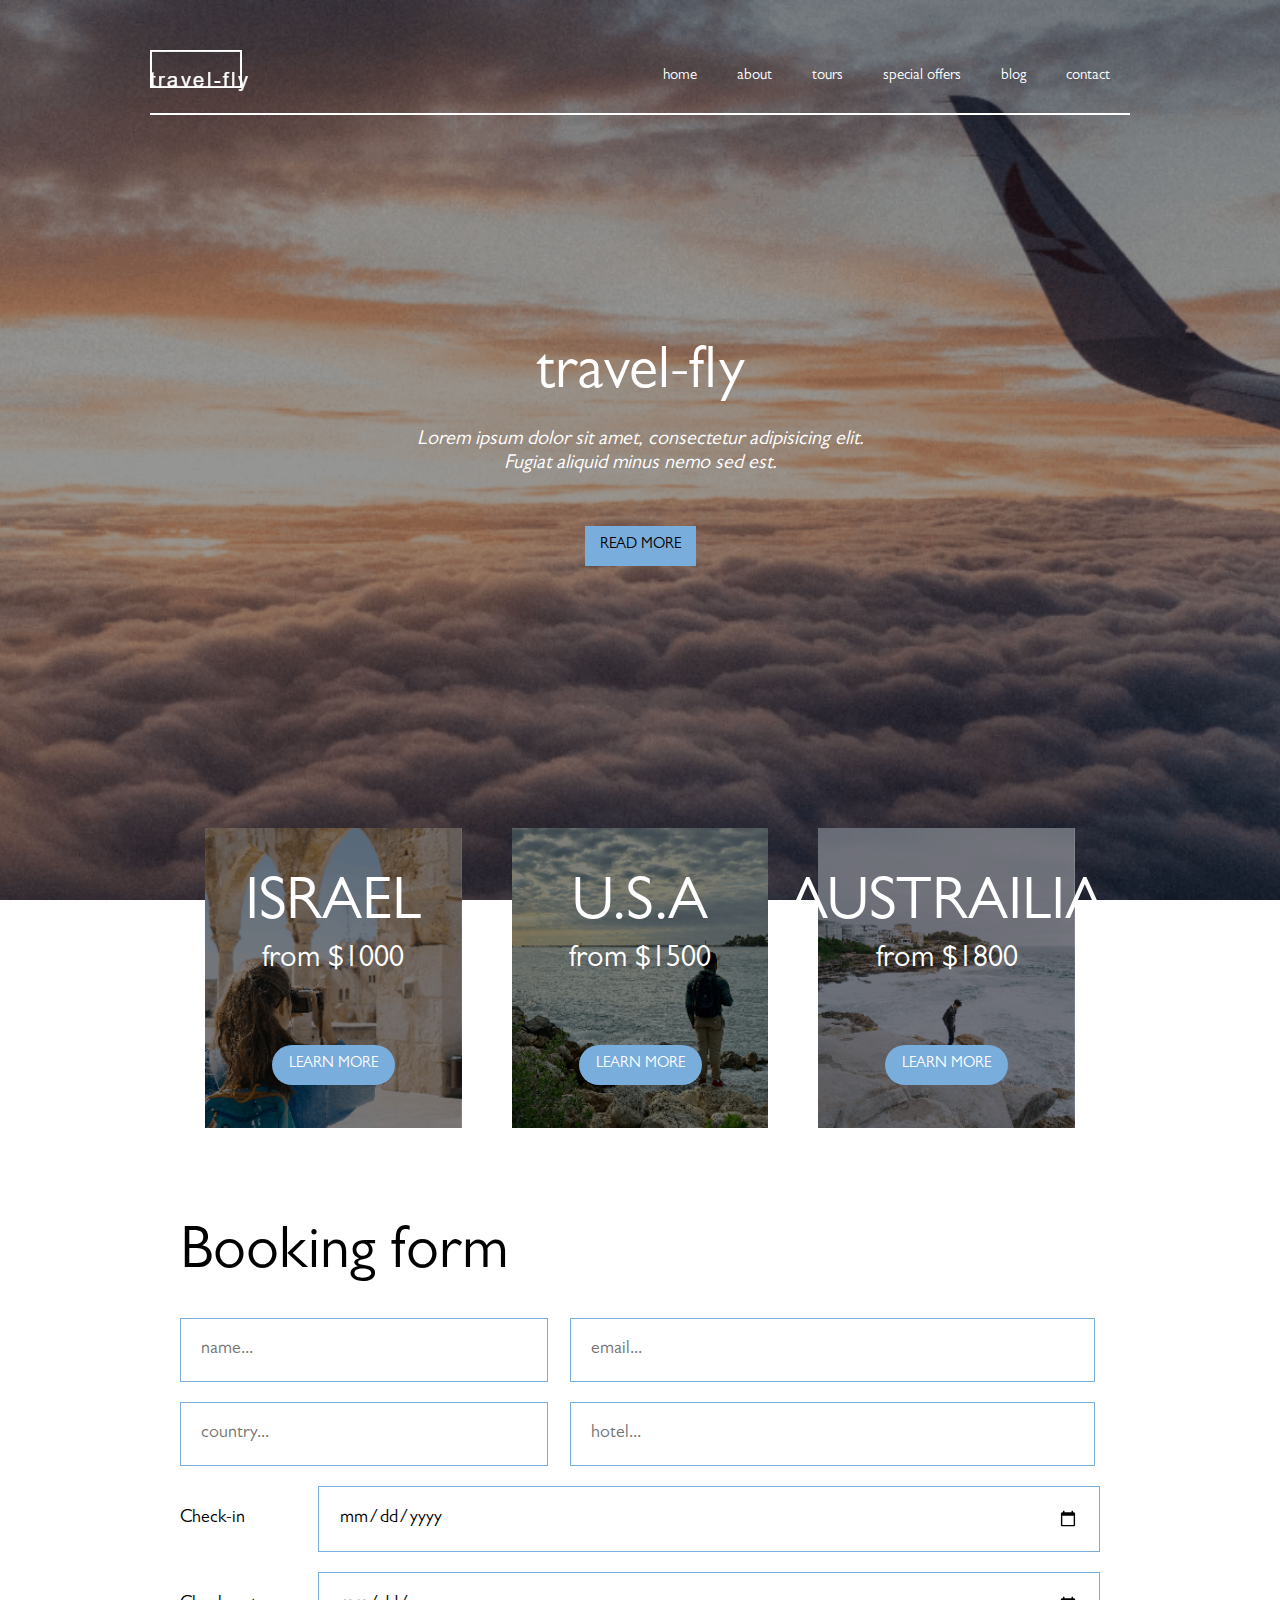
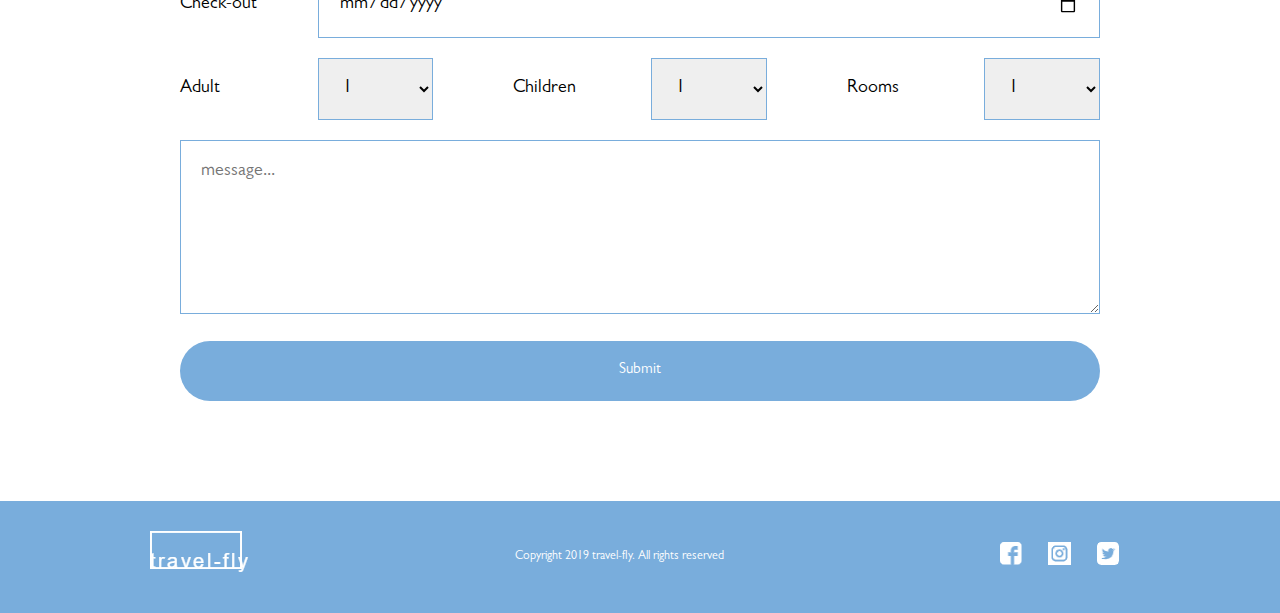
<file: index.html>
<!DOCTYPE html>
<html lang="en">
  <head>
    <meta charset="UTF-8" />
    <meta http-equiv="X-UA-Compatible" content="IE=edge" />
    <meta name="viewport" content="width=device-width, initial-scale=1.0" />
    <title>Travel-Fly</title>
    <link
      rel="stylesheet"
      href="https://cdnjs.cloudflare.com/ajax/libs/font-awesome/6.5.1/css/all.min.css"
    />
    <link rel="stylesheet" href="css/styles.css" />
  </head>
  <body>
    <main class="main">
      <div class="hero index_hero">
        <nav>
          <div class="nav_main">
            <div class="nav_logo"><img src="./images/logo.png" alt="" /></div>
            <div class="nav_manu">
              <ul>
                <li class="nav_items"><a href="./index.html">home</a></li>
                <li class="nav_items"><a href="./about.html">about</a></li>
                <li class="nav_items"><a href="./tours.html">tours</a></li>
                <li class="nav_items"><a href="">special offers</a></li>
                <li class="nav_items"><a href="">blog</a></li>
                <li class="nav_items"><a href="">contact</a></li>
              </ul>
            </div>
            <div id="nav-icon2">
              <span></span>
              <span></span>
              <span></span>
              <span></span>
              <span></span>
              <span></span>
            </div>
          </div>
        </nav>
        <div class="mid_text">
          <h1>travel-fly</h1>
          <p>
            Lorem ipsum dolor sit amet, consectetur adipisicing elit.
            <br />
            Fugiat aliquid minus nemo sed est.
          </p>
          <button>READ MORE</button>
        </div>
      </div>
      <div class="cards_section">
        <div class="card ISRAEL">
          <h2>ISRAEL</h2>
          <p>from $1000</p>
          <a>LEARN MORE</a>
        </div>
        <div class="card USA">
          <h2>U.S.A</h2>
          <p>from $1500</p>
          <a>LEARN MORE</a>
        </div>
        <div class="card AUSTRAILIA">
          <h2>AUSTRAILIA</h2>
          <p>from $1800</p>
          <a>LEARN MORE</a>
        </div>
      </div>
      <div class="booking_section">
        <h2>Booking form</h2>
        <form action="" id="booking_form">
          <input type="text" class="f_n" placeholder="name..." />
          <input type="email" class="s_e" placeholder="email..." />
          <input type="text" class="f_n" placeholder="country..." />
          <input type="text" class="s_e" placeholder="hotel..." />
          <div class="d-flex">
            <label class="check_in_label">Check-in</label>
            <input type="date" name="check_in_label" class="check_in" id="" />
          </div>
          <div class="d-flex">
            <label class="check_in_label">Check-out</label>
            <input type="date" name="check_in_label" class="check_in" id="" />
          </div>
          <div class="passenger">
            <div class="adult_div adult_div1">
              <label for="adult" class="adult">Adult</label>
              <select name="adult" id="" class="adult_select">
                <option value="1">1</option>
                <option value="2">2</option>
                <option value="3">3</option>
                <option value="4">4</option>
                <option value="5">5</option>
                <option value="6">6</option>
                <option value="7">7</option>
                <option value="8">8</option>
                <option value="9">9</option>
                <option value="10">10</option>
              </select>
            </div>
            <div class="adult_div adult_div2">
              <label for="Children" class="adult">Children</label>
              <select name="Children" id="" class="adult_select">
                <option value="1">1</option>
                <option value="2">2</option>
                <option value="3">3</option>
                <option value="4">4</option>
                <option value="5">5</option>
                <option value="6">6</option>
                <option value="7">7</option>
                <option value="8">8</option>
                <option value="9">9</option>
                <option value="10">10</option>
              </select>
            </div>
            <div class="adult_div adult_div3">
              <label for="Rooms" class="adult">Rooms</label>
              <select name="Rooms" id="" class="adult_select">
                <option value="1">1</option>
                <option value="2">2</option>
                <option value="3">3</option>
                <option value="4">4</option>
                <option value="5">5</option>
                <option value="6">6</option>
                <option value="7">7</option>
                <option value="8">8</option>
                <option value="9">9</option>
                <option value="10">10</option>
              </select>
            </div>
          </div>
          <textarea
            name="message"
            placeholder="message..."
            id=""
            cols="20"
            rows="6"
            class="message"
          ></textarea>
          <button class="btn_submit">Submit</button>
        </form>
      </div>
    </main>
    <footer>
      <div class="logo"><img src="./images/logo.png" alt="" /></div>
      <div class="copyright">Copyright 2019 travel-fly. All rights reserved</div>
      <div class="icons">
        <img src="./images/facebook.png" alt="" />
        <img src="./images/instagram.png" alt="" />
        <img src="./images/twitter.png" alt="" />
      </div>
    </footer>
    <script
      src="https://cdnjs.cloudflare.com/ajax/libs/jquery/3.7.1/jquery.min.js"
      integrity="sha512-v2CJ7UaYy4JwqLDIrZUI/4hqeoQieOmAZNXBeQyjo21dadnwR+8ZaIJVT8EE2iyI61OV8e6M8PP2/4hpQINQ/g=="
      crossorigin="anonymous"
      referrerpolicy="no-referrer"
    ></script>
    <script>
      $(document).ready(function () {
        $('#nav-icon1,#nav-icon2,#nav-icon3,#nav-icon4').click(function () {
          $(this).toggleClass('open');
        });
      });
    </script>
  </body>
</html>
</file>
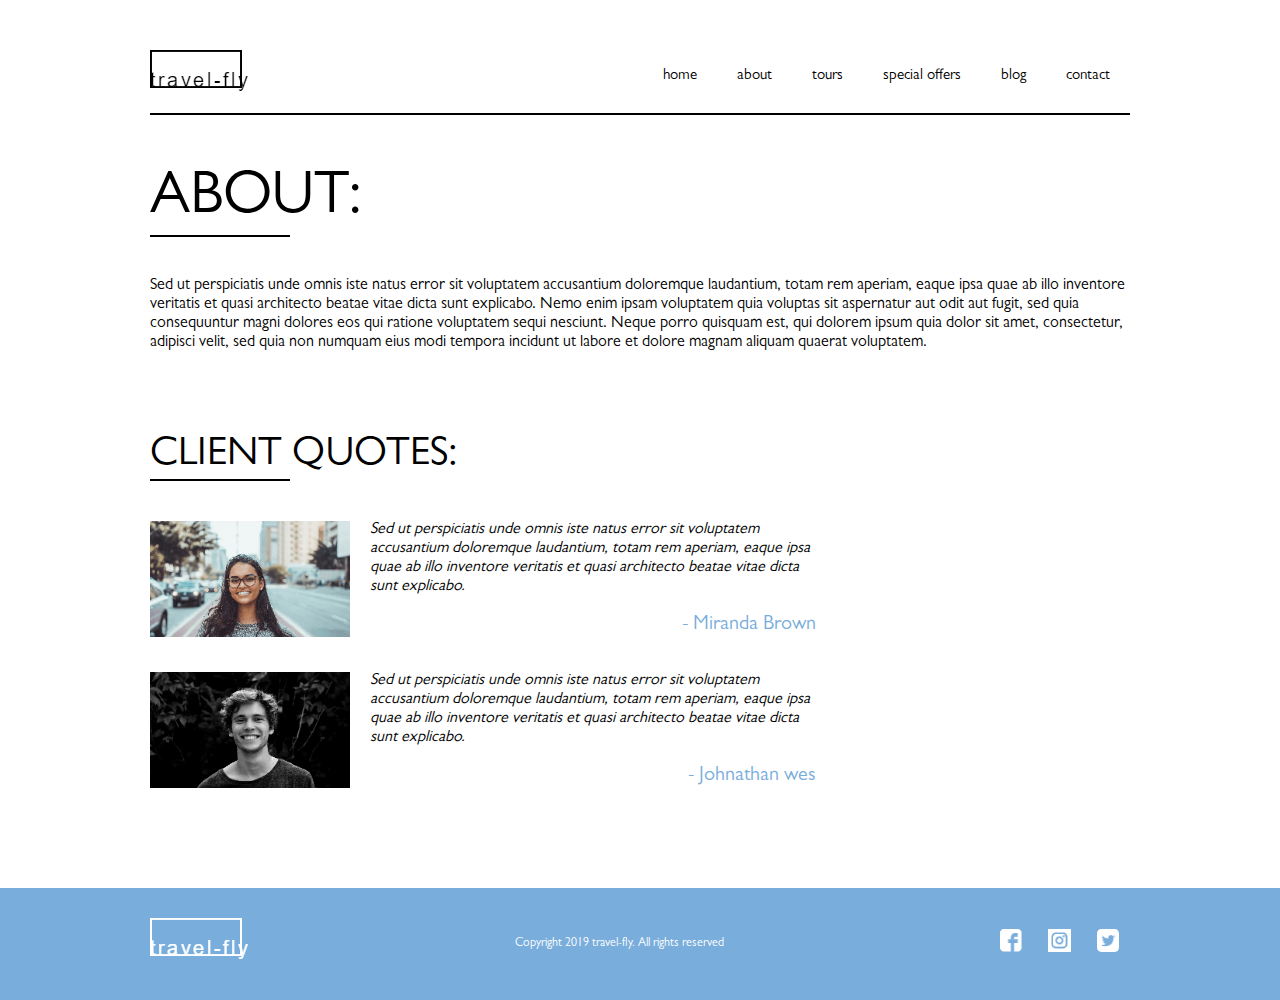
<file: about.html>
<!DOCTYPE html>
<html lang="en">
  <head>
    <meta charset="UTF-8" />
    <meta http-equiv="X-UA-Compatible" content="IE=edge" />
    <meta name="viewport" content="width=device-width, initial-scale=1.0" />
    <title>Travel-Fly</title>
    <link
      rel="stylesheet"
      href="https://cdnjs.cloudflare.com/ajax/libs/font-awesome/6.5.1/css/all.min.css"
    />
    <link rel="stylesheet" href="css/styles.css" />
  </head>
  <body>
    <main class="main">
      <div class="hero">
        <nav>
          <div class="nav_main">
            <div class="nav_logo">
              <img src="./images/black-logo.png" alt="" />
            </div>
            <div class="nav_manu">
              <ul>
                <li class="nav_items"><a href="./index.html">home</a></li>
                <li class="nav_items"><a href="./about.html">about</a></li>
                <li class="nav_items"><a href="./tours.html">tours</a></li>
                <li class="nav_items"><a href="">special offers</a></li>
                <li class="nav_items"><a href="">blog</a></li>
                <li class="nav_items"><a href="">contact</a></li>
              </ul>
            </div>
            <div id="nav-icon2">
              <span></span>
              <span></span>
              <span></span>
              <span></span>
              <span></span>
              <span></span>
            </div>
          </div>
        </nav>
      </div>

      <div class="about_main">
        <h1 class="about_h1">ABOUT:</h1>
        <p>
          Sed ut perspiciatis unde omnis iste natus error sit voluptatem
          accusantium doloremque laudantium, totam rem aperiam, eaque ipsa quae
          ab illo inventore veritatis et quasi architecto beatae vitae dicta
          sunt explicabo. Nemo enim ipsam voluptatem quia voluptas sit
          aspernatur aut odit aut fugit, sed quia consequuntur magni dolores eos
          qui ratione voluptatem sequi nesciunt. Neque porro quisquam est, qui
          dolorem ipsum quia dolor sit amet, consectetur, adipisci velit, sed
          quia non numquam eius modi tempora incidunt ut labore et dolore magnam
          aliquam quaerat voluptatem.
        </p>
      </div>
      <div class="client_quotes">
        <h2>CLIENT QUOTES:</h2>
        <div class="quotes">
          <div class="client_q">
            <img src="./images/about-client-01.png" alt="" class="client_img" />
            <div class="text">
              <p>
                Sed ut perspiciatis unde omnis iste natus error sit voluptatem
                accusantium doloremque laudantium, totam rem aperiam, eaque ipsa
                quae ab illo inventore veritatis et quasi architecto beatae
                vitae dicta sunt explicabo.
              </p>
              <div class="client_name">- Miranda Brown</div>
            </div>
          </div>
          <div class="client_q">
            <img src="./images/about-client-02.png" alt="" class="client_img" />
            <div class="text">
              <p>
                Sed ut perspiciatis unde omnis iste natus error sit voluptatem
                accusantium doloremque laudantium, totam rem aperiam, eaque ipsa
                quae ab illo inventore veritatis et quasi architecto beatae
                vitae dicta sunt explicabo.
              </p>
              <div class="client_name">- Johnathan wes</div>
            </div>
          </div>
        </div>
      </div>
    </main>
    <footer>
      <div class="logo"><img src="./images/logo.png" alt="" /></div>
      <div class="copyright">
        Copyright 2019 travel-fly. All rights reserved
      </div>
      <div class="icons">
        <img src="./images/facebook.png" alt="" />
        <img src="./images/instagram.png" alt="" />
        <img src="./images/twitter.png" alt="" />
      </div>
    </footer>
    <script
      src="https://cdnjs.cloudflare.com/ajax/libs/jquery/3.7.1/jquery.min.js"
      integrity="sha512-v2CJ7UaYy4JwqLDIrZUI/4hqeoQieOmAZNXBeQyjo21dadnwR+8ZaIJVT8EE2iyI61OV8e6M8PP2/4hpQINQ/g=="
      crossorigin="anonymous"
      referrerpolicy="no-referrer"
    ></script>
    <script>
      $(document).ready(function () {
        $("#nav-icon1,#nav-icon2,#nav-icon3,#nav-icon4").click(function () {
          $(this).toggleClass("open");
        });
      });
    </script>
  </body>
</html>
</file>
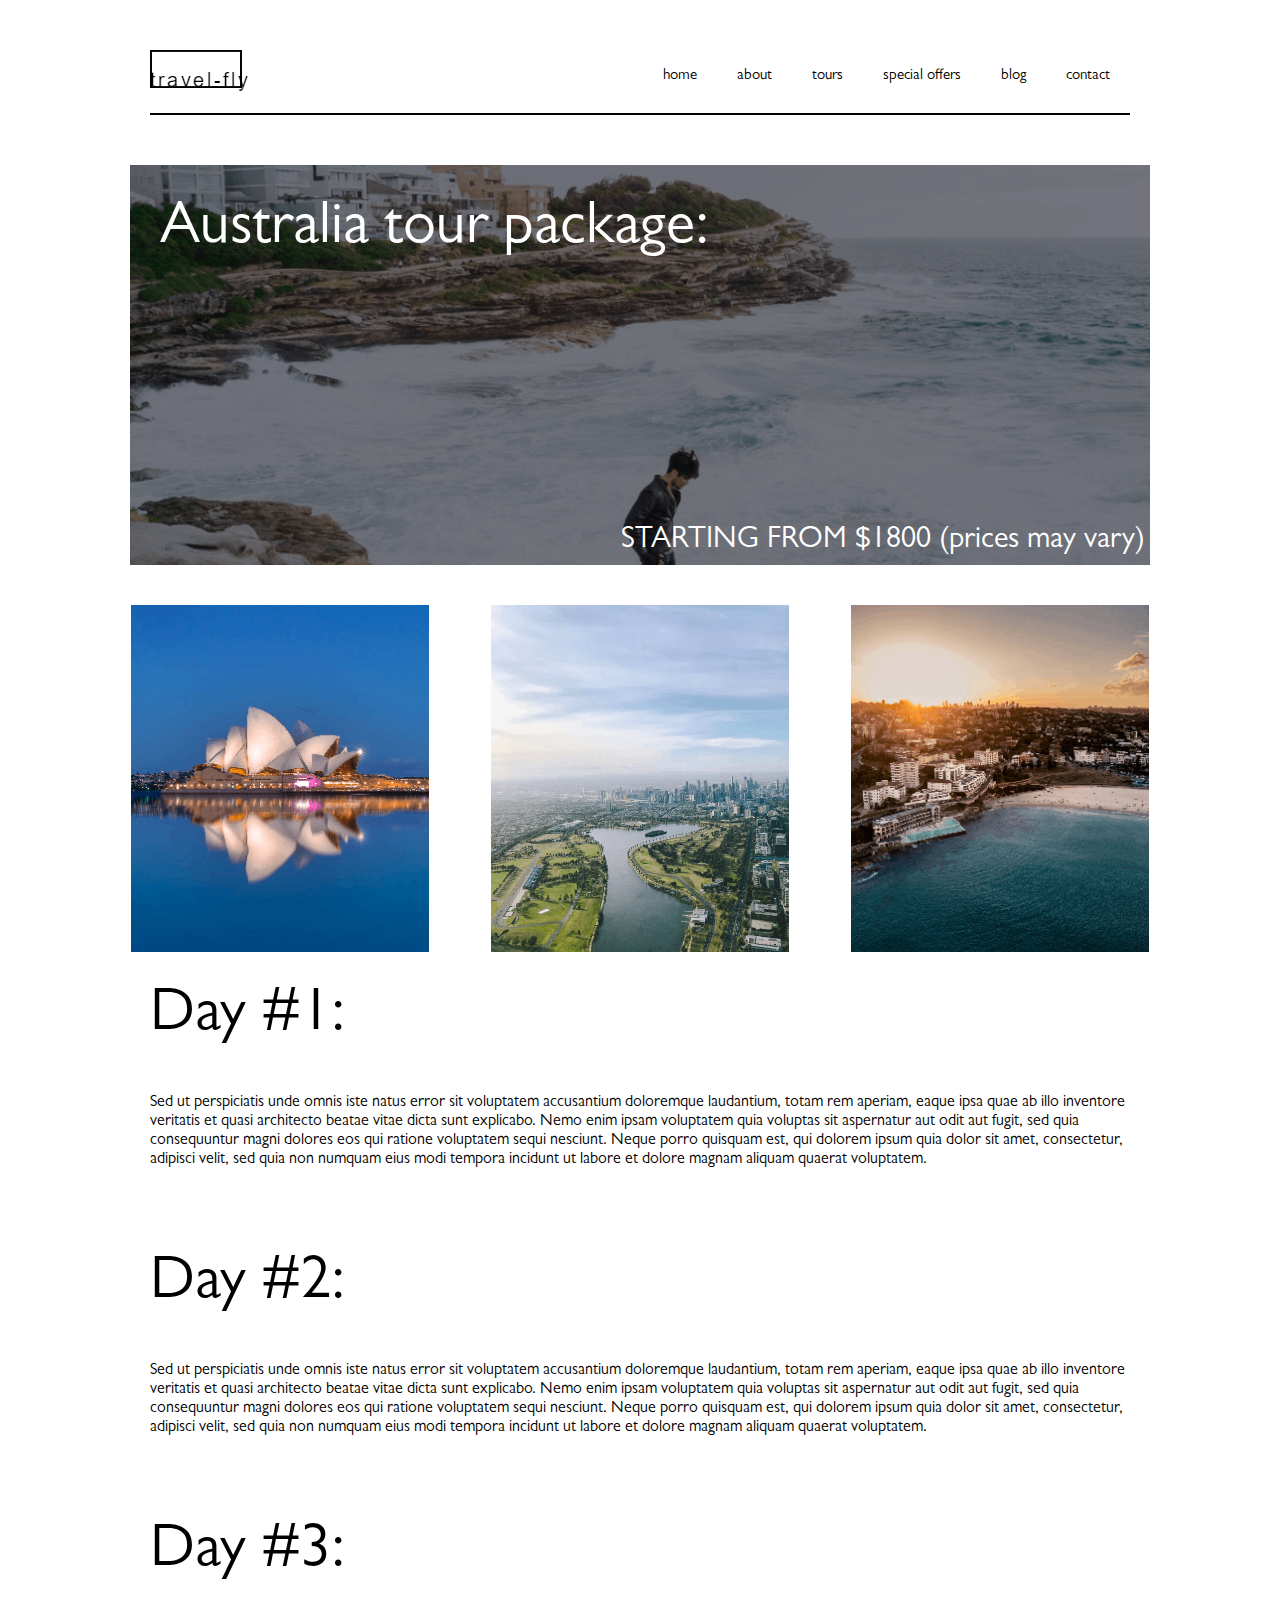
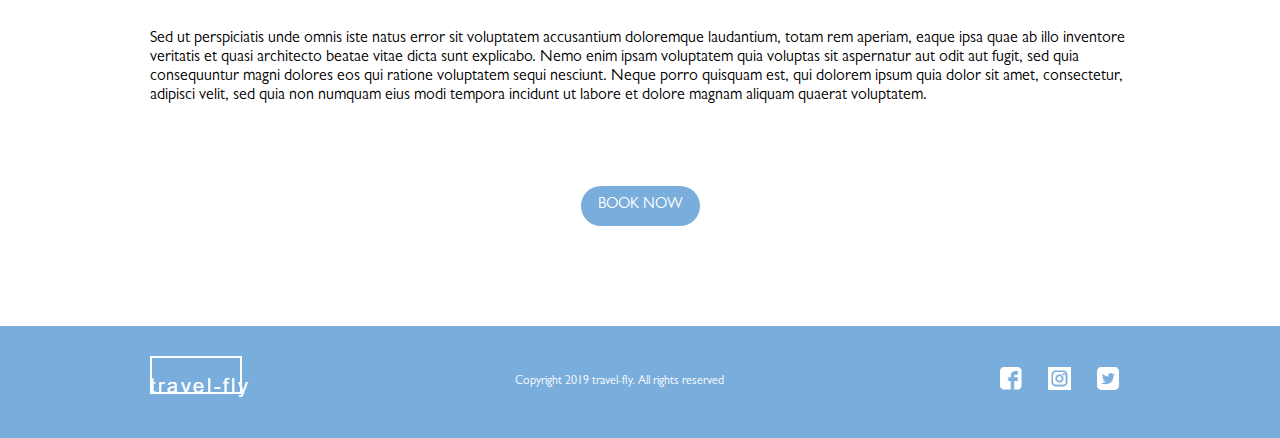
<file: AUSTRAILIA.html>
<!DOCTYPE html>
<html lang="en">
  <head>
    <meta charset="UTF-8" />
    <meta http-equiv="X-UA-Compatible" content="IE=edge" />
    <meta name="viewport" content="width=device-width, initial-scale=1.0" />
    <title>Travel-Fly</title>
    <link
      rel="stylesheet"
      href="https://cdnjs.cloudflare.com/ajax/libs/font-awesome/6.5.1/css/all.min.css"
    />
    <link rel="stylesheet" href="css/styles.css" />
  </head>
  <body>
    <main class="main">
      <div class="hero">
        <nav>
          <div class="nav_main">
            <div class="nav_logo">
              <img src="./images/black-logo.png" alt="" />
            </div>
            <div class="nav_manu">
              <ul>
                <li class="nav_items"><a href="./index.html">home</a></li>
                <li class="nav_items"><a href="./about.html">about</a></li>
                <li class="nav_items"><a href="./tours.html">tours</a></li>
                <li class="nav_items"><a href="">special offers</a></li>
                <li class="nav_items"><a href="">blog</a></li>
                <li class="nav_items"><a href="">contact</a></li>
              </ul>
            </div>
            <div id="nav-icon2">
              <span></span>
              <span></span>
              <span></span>
              <span></span>
              <span></span>
              <span></span>
            </div>
          </div>
        </nav>
      </div>
      <div class="internal_header aus_header">
        Australia tour package:
        <span class="sub_Text">STARTING FROM $1800 (prices may vary)</span>
      </div>
      <div class="images">
        <img src="./images/aus-tour-01.png" class="tour_image" alt="" />
        <img src="./images/aus-tour-02.png" class="tour_image" alt="" />
        <img src="./images/aus-tour-03.png" class="tour_image" alt="" />
      </div>

      <div class="tours_intenal_main">
        <h2>Day #1:</h2>
        <p>
          Sed ut perspiciatis unde omnis iste natus error sit voluptatem accusantium doloremque
          laudantium, totam rem aperiam, eaque ipsa quae ab illo inventore veritatis et quasi
          architecto beatae vitae dicta sunt explicabo. Nemo enim ipsam voluptatem quia voluptas sit
          aspernatur aut odit aut fugit, sed quia consequuntur magni dolores eos qui ratione
          voluptatem sequi nesciunt. Neque porro quisquam est, qui dolorem ipsum quia dolor sit
          amet, consectetur, adipisci velit, sed quia non numquam eius modi tempora incidunt ut
          labore et dolore magnam aliquam quaerat voluptatem.
        </p>
        <h2>Day #2:</h2>
        <p>
          Sed ut perspiciatis unde omnis iste natus error sit voluptatem accusantium doloremque
          laudantium, totam rem aperiam, eaque ipsa quae ab illo inventore veritatis et quasi
          architecto beatae vitae dicta sunt explicabo. Nemo enim ipsam voluptatem quia voluptas sit
          aspernatur aut odit aut fugit, sed quia consequuntur magni dolores eos qui ratione
          voluptatem sequi nesciunt. Neque porro quisquam est, qui dolorem ipsum quia dolor sit
          amet, consectetur, adipisci velit, sed quia non numquam eius modi tempora incidunt ut
          labore et dolore magnam aliquam quaerat voluptatem.
        </p>
        <h2>Day #3:</h2>
        <p>
          Sed ut perspiciatis unde omnis iste natus error sit voluptatem accusantium doloremque
          laudantium, totam rem aperiam, eaque ipsa quae ab illo inventore veritatis et quasi
          architecto beatae vitae dicta sunt explicabo. Nemo enim ipsam voluptatem quia voluptas sit
          aspernatur aut odit aut fugit, sed quia consequuntur magni dolores eos qui ratione
          voluptatem sequi nesciunt. Neque porro quisquam est, qui dolorem ipsum quia dolor sit
          amet, consectetur, adipisci velit, sed quia non numquam eius modi tempora incidunt ut
          labore et dolore magnam aliquam quaerat voluptatem.
        </p>
        <a href="">BOOK NOW</a>
      </div>
    </main>
    <footer>
      <div class="logo"><img src="./images/logo.png" alt="" /></div>
      <div class="copyright">Copyright 2019 travel-fly. All rights reserved</div>
      <div class="icons">
        <img src="./images/facebook.png" alt="" />
        <img src="./images/instagram.png" alt="" />
        <img src="./images/twitter.png" alt="" />
      </div>
    </footer>
    <script
      src="https://cdnjs.cloudflare.com/ajax/libs/jquery/3.7.1/jquery.min.js"
      integrity="sha512-v2CJ7UaYy4JwqLDIrZUI/4hqeoQieOmAZNXBeQyjo21dadnwR+8ZaIJVT8EE2iyI61OV8e6M8PP2/4hpQINQ/g=="
      crossorigin="anonymous"
      referrerpolicy="no-referrer"
    ></script>
    <script>
      $(document).ready(function () {
        $('#nav-icon1,#nav-icon2,#nav-icon3,#nav-icon4').click(function () {
          $(this).toggleClass('open');
        });
      });
    </script>
  </body>
</html>
</file>
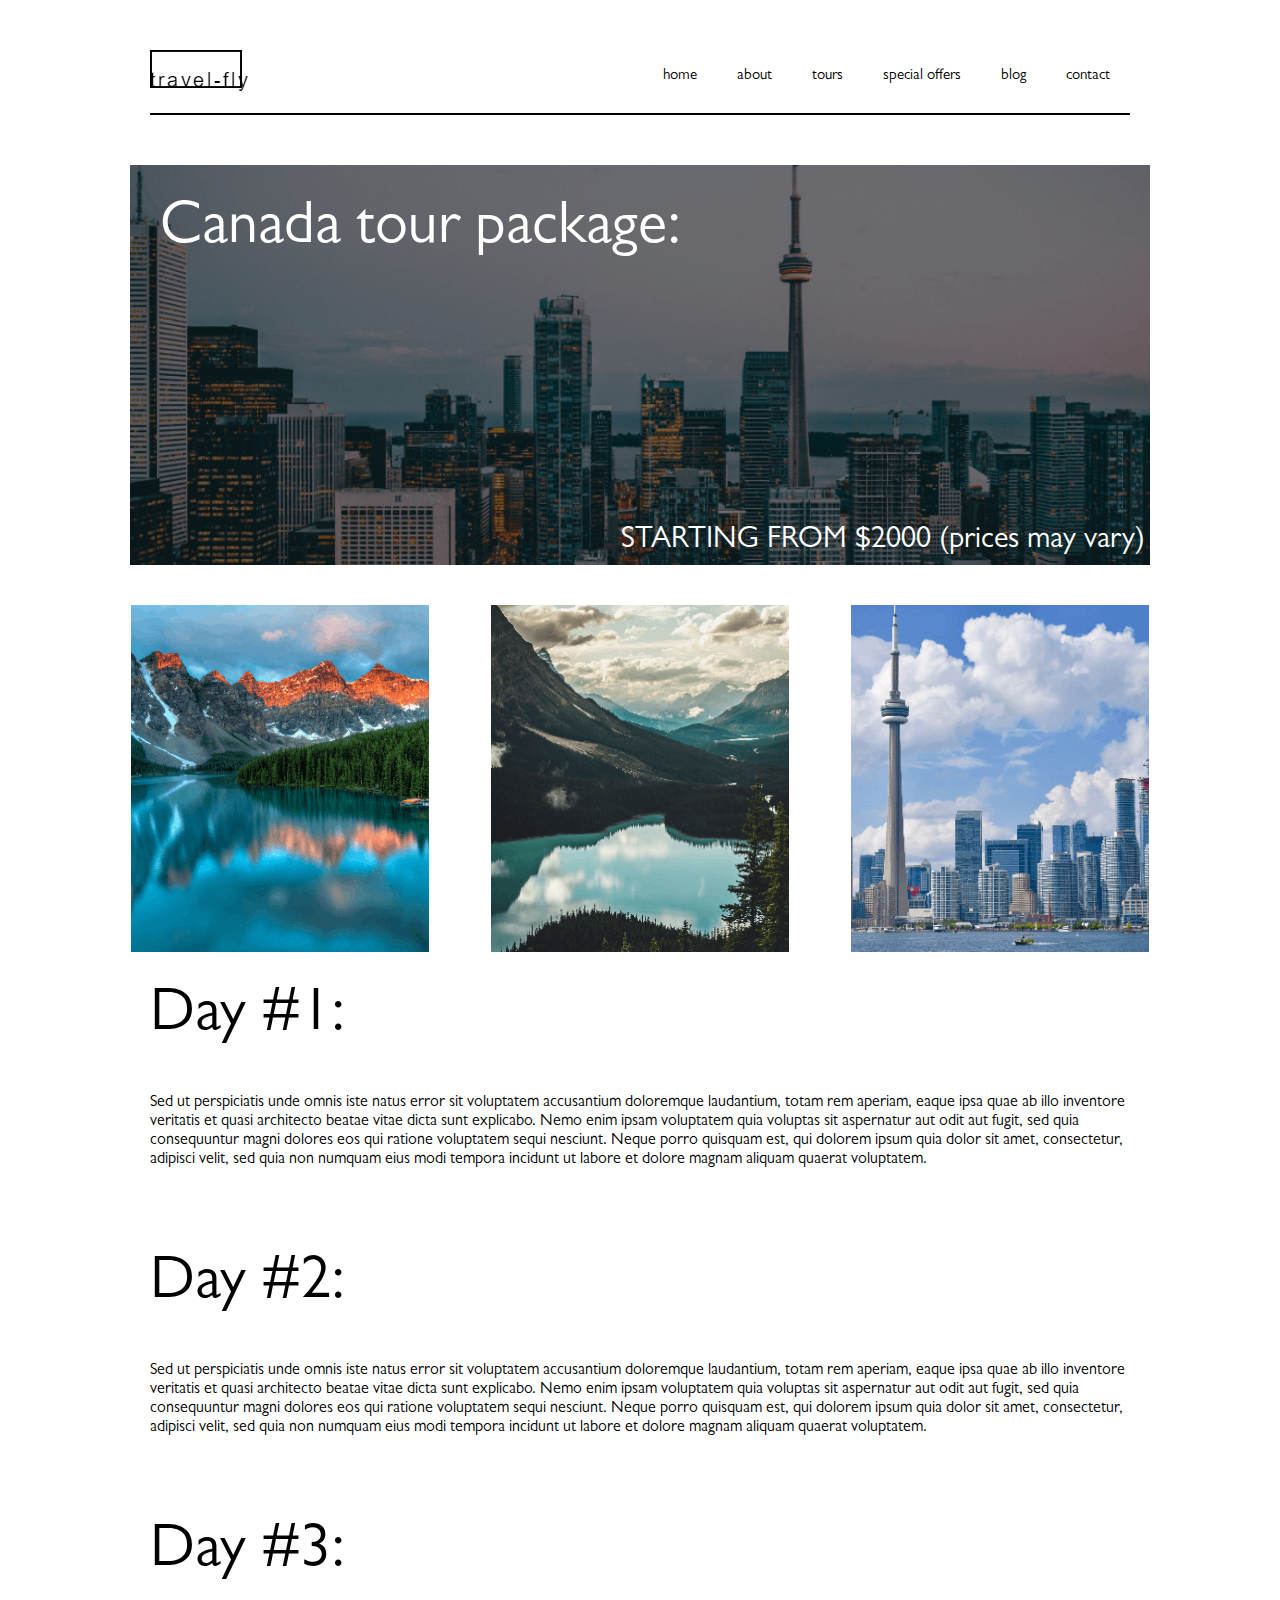
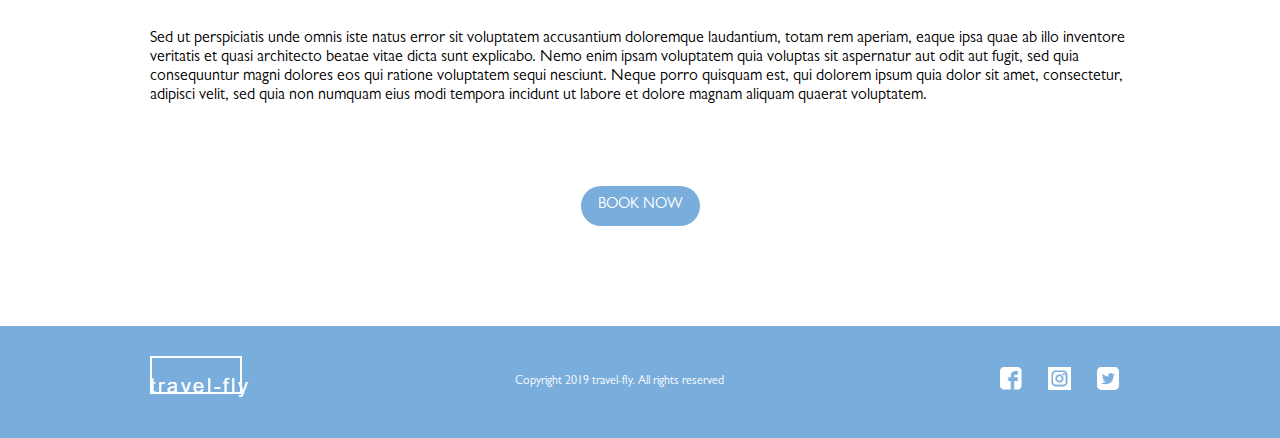
<file: Canada.html>
<!DOCTYPE html>
<html lang="en">
  <head>
    <meta charset="UTF-8" />
    <meta http-equiv="X-UA-Compatible" content="IE=edge" />
    <meta name="viewport" content="width=device-width, initial-scale=1.0" />
    <title>Travel-Fly</title>
    <link
      rel="stylesheet"
      href="https://cdnjs.cloudflare.com/ajax/libs/font-awesome/6.5.1/css/all.min.css"
    />
    <link rel="stylesheet" href="css/styles.css" />
  </head>
  <body>
    <main class="main">
      <div class="hero">
        <nav>
          <div class="nav_main">
            <div class="nav_logo">
              <img src="./images/black-logo.png" alt="" />
            </div>
            <div class="nav_manu">
              <ul>
                <li class="nav_items"><a href="./index.html">home</a></li>
                <li class="nav_items"><a href="./about.html">about</a></li>
                <li class="nav_items"><a href="./tours.html">tours</a></li>
                <li class="nav_items"><a href="">special offers</a></li>
                <li class="nav_items"><a href="">blog</a></li>
                <li class="nav_items"><a href="">contact</a></li>
              </ul>
            </div>
            <div id="nav-icon2">
              <span></span>
              <span></span>
              <span></span>
              <span></span>
              <span></span>
              <span></span>
            </div>
          </div>
        </nav>
      </div>
      <div class="internal_header canada_header">
        Canada tour package:
        <span class="sub_Text">STARTING FROM $2000 (prices may vary)</span>
      </div>
      <div class="images">
        <img src="./images/canada-tour-01.png" class="tour_image" alt="" />
        <img src="./images/canada-tour-02.png" class="tour_image" alt="" />
        <img src="./images/canada-tour-03.png" class="tour_image" alt="" />
      </div>

      <div class="tours_intenal_main">
        <h2>Day #1:</h2>
        <p>
          Sed ut perspiciatis unde omnis iste natus error sit voluptatem accusantium doloremque
          laudantium, totam rem aperiam, eaque ipsa quae ab illo inventore veritatis et quasi
          architecto beatae vitae dicta sunt explicabo. Nemo enim ipsam voluptatem quia voluptas sit
          aspernatur aut odit aut fugit, sed quia consequuntur magni dolores eos qui ratione
          voluptatem sequi nesciunt. Neque porro quisquam est, qui dolorem ipsum quia dolor sit
          amet, consectetur, adipisci velit, sed quia non numquam eius modi tempora incidunt ut
          labore et dolore magnam aliquam quaerat voluptatem.
        </p>
        <h2>Day #2:</h2>
        <p>
          Sed ut perspiciatis unde omnis iste natus error sit voluptatem accusantium doloremque
          laudantium, totam rem aperiam, eaque ipsa quae ab illo inventore veritatis et quasi
          architecto beatae vitae dicta sunt explicabo. Nemo enim ipsam voluptatem quia voluptas sit
          aspernatur aut odit aut fugit, sed quia consequuntur magni dolores eos qui ratione
          voluptatem sequi nesciunt. Neque porro quisquam est, qui dolorem ipsum quia dolor sit
          amet, consectetur, adipisci velit, sed quia non numquam eius modi tempora incidunt ut
          labore et dolore magnam aliquam quaerat voluptatem.
        </p>
        <h2>Day #3:</h2>
        <p>
          Sed ut perspiciatis unde omnis iste natus error sit voluptatem accusantium doloremque
          laudantium, totam rem aperiam, eaque ipsa quae ab illo inventore veritatis et quasi
          architecto beatae vitae dicta sunt explicabo. Nemo enim ipsam voluptatem quia voluptas sit
          aspernatur aut odit aut fugit, sed quia consequuntur magni dolores eos qui ratione
          voluptatem sequi nesciunt. Neque porro quisquam est, qui dolorem ipsum quia dolor sit
          amet, consectetur, adipisci velit, sed quia non numquam eius modi tempora incidunt ut
          labore et dolore magnam aliquam quaerat voluptatem.
        </p>
        <a href="">BOOK NOW</a>
      </div>
    </main>
    <footer>
      <div class="logo"><img src="./images/logo.png" alt="" /></div>
      <div class="copyright">Copyright 2019 travel-fly. All rights reserved</div>
      <div class="icons">
        <img src="./images/facebook.png" alt="" />
        <img src="./images/instagram.png" alt="" />
        <img src="./images/twitter.png" alt="" />
      </div>
    </footer>
    <script
      src="https://cdnjs.cloudflare.com/ajax/libs/jquery/3.7.1/jquery.min.js"
      integrity="sha512-v2CJ7UaYy4JwqLDIrZUI/4hqeoQieOmAZNXBeQyjo21dadnwR+8ZaIJVT8EE2iyI61OV8e6M8PP2/4hpQINQ/g=="
      crossorigin="anonymous"
      referrerpolicy="no-referrer"
    ></script>
    <script>
      $(document).ready(function () {
        $('#nav-icon1,#nav-icon2,#nav-icon3,#nav-icon4').click(function () {
          $(this).toggleClass('open');
        });
      });
    </script>
  </body>
</html>
</file>
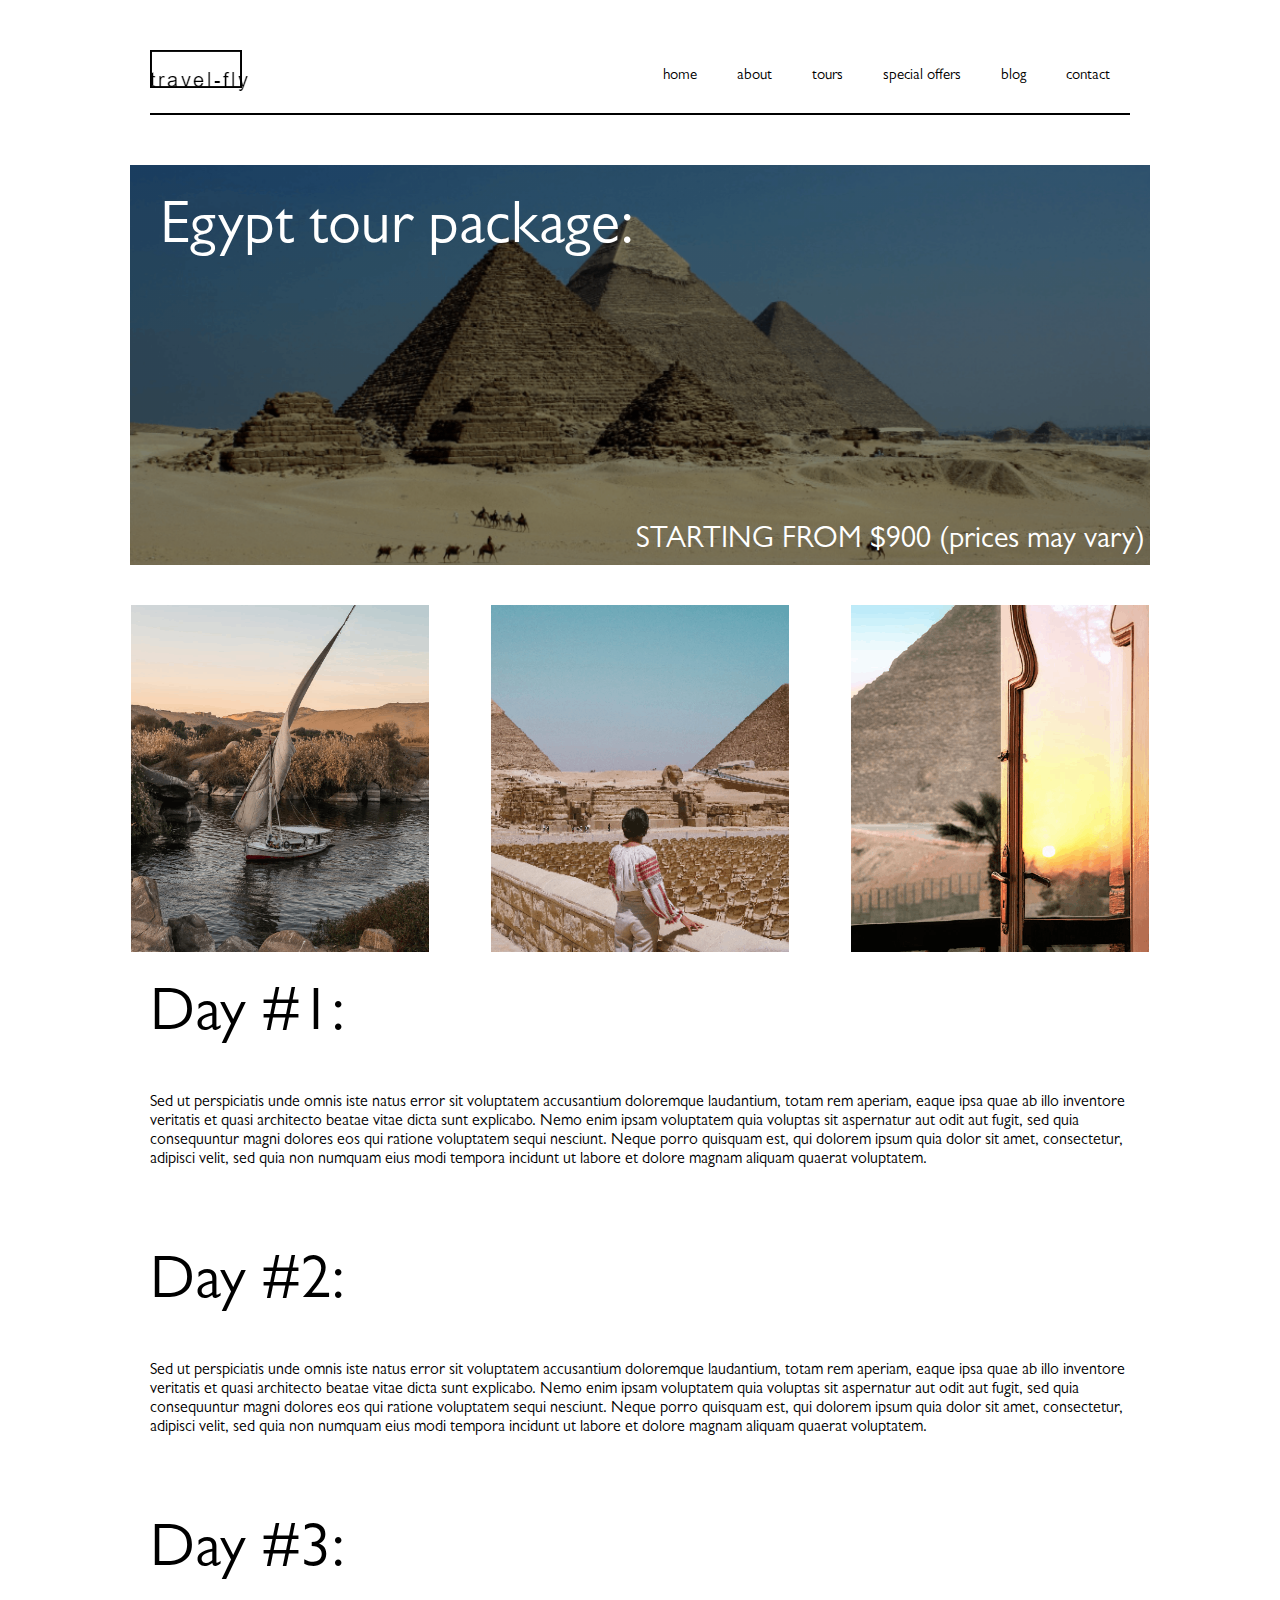
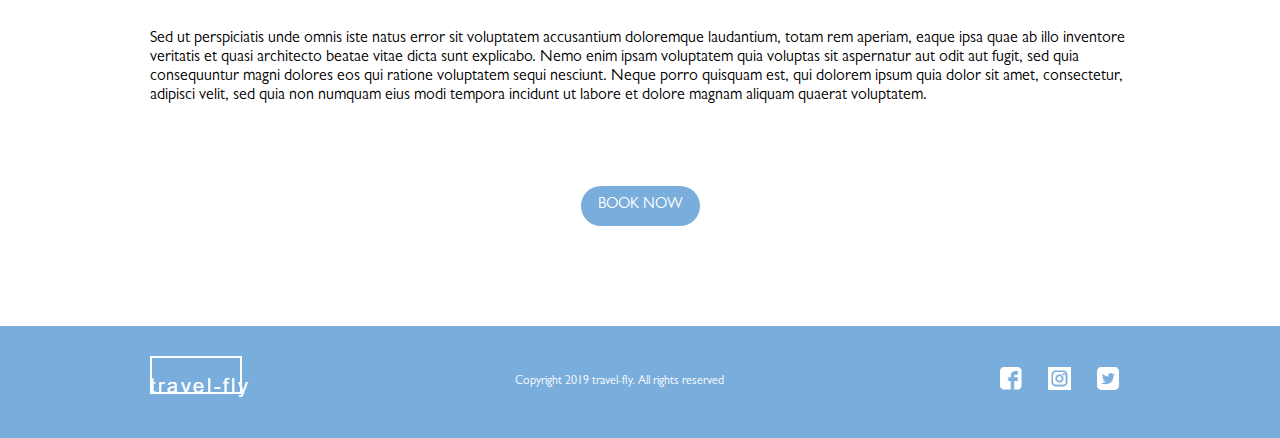
<file: Egypt.html>
<!DOCTYPE html>
<html lang="en">
  <head>
    <meta charset="UTF-8" />
    <meta http-equiv="X-UA-Compatible" content="IE=edge" />
    <meta name="viewport" content="width=device-width, initial-scale=1.0" />
    <title>Travel-Fly</title>
    <link
      rel="stylesheet"
      href="https://cdnjs.cloudflare.com/ajax/libs/font-awesome/6.5.1/css/all.min.css"
    />
    <link rel="stylesheet" href="css/styles.css" />
  </head>
  <body>
    <main class="main">
      <div class="hero">
        <nav>
          <div class="nav_main">
            <div class="nav_logo">
              <img src="./images/black-logo.png" alt="" />
            </div>
            <div class="nav_manu">
              <ul>
                <li class="nav_items"><a href="./index.html">home</a></li>
                <li class="nav_items"><a href="./about.html">about</a></li>
                <li class="nav_items"><a href="./tours.html">tours</a></li>
                <li class="nav_items"><a href="">special offers</a></li>
                <li class="nav_items"><a href="">blog</a></li>
                <li class="nav_items"><a href="">contact</a></li>
              </ul>
            </div>
            <div id="nav-icon2">
              <span></span>
              <span></span>
              <span></span>
              <span></span>
              <span></span>
              <span></span>
            </div>
          </div>
        </nav>
      </div>
      <div class="internal_header egypt_header">
        Egypt tour package:
        <span class="sub_Text">STARTING FROM $900 (prices may vary)</span>
      </div>
      <div class="images">
        <img src="./images/egypt-tour-01.png" class="tour_image" alt="" />
        <img src="./images/egypt-tour-02.png" class="tour_image" alt="" />
        <img src="./images/egypt-tour-03.png" class="tour_image" alt="" />
      </div>

      <div class="tours_intenal_main">
        <h2>Day #1:</h2>
        <p>
          Sed ut perspiciatis unde omnis iste natus error sit voluptatem accusantium doloremque
          laudantium, totam rem aperiam, eaque ipsa quae ab illo inventore veritatis et quasi
          architecto beatae vitae dicta sunt explicabo. Nemo enim ipsam voluptatem quia voluptas sit
          aspernatur aut odit aut fugit, sed quia consequuntur magni dolores eos qui ratione
          voluptatem sequi nesciunt. Neque porro quisquam est, qui dolorem ipsum quia dolor sit
          amet, consectetur, adipisci velit, sed quia non numquam eius modi tempora incidunt ut
          labore et dolore magnam aliquam quaerat voluptatem.
        </p>
        <h2>Day #2:</h2>
        <p>
          Sed ut perspiciatis unde omnis iste natus error sit voluptatem accusantium doloremque
          laudantium, totam rem aperiam, eaque ipsa quae ab illo inventore veritatis et quasi
          architecto beatae vitae dicta sunt explicabo. Nemo enim ipsam voluptatem quia voluptas sit
          aspernatur aut odit aut fugit, sed quia consequuntur magni dolores eos qui ratione
          voluptatem sequi nesciunt. Neque porro quisquam est, qui dolorem ipsum quia dolor sit
          amet, consectetur, adipisci velit, sed quia non numquam eius modi tempora incidunt ut
          labore et dolore magnam aliquam quaerat voluptatem.
        </p>
        <h2>Day #3:</h2>
        <p>
          Sed ut perspiciatis unde omnis iste natus error sit voluptatem accusantium doloremque
          laudantium, totam rem aperiam, eaque ipsa quae ab illo inventore veritatis et quasi
          architecto beatae vitae dicta sunt explicabo. Nemo enim ipsam voluptatem quia voluptas sit
          aspernatur aut odit aut fugit, sed quia consequuntur magni dolores eos qui ratione
          voluptatem sequi nesciunt. Neque porro quisquam est, qui dolorem ipsum quia dolor sit
          amet, consectetur, adipisci velit, sed quia non numquam eius modi tempora incidunt ut
          labore et dolore magnam aliquam quaerat voluptatem.
        </p>
        <a href="">BOOK NOW</a>
      </div>
    </main>
    <footer>
      <div class="logo"><img src="./images/logo.png" alt="" /></div>
      <div class="copyright">Copyright 2019 travel-fly. All rights reserved</div>
      <div class="icons">
        <img src="./images/facebook.png" alt="" />
        <img src="./images/instagram.png" alt="" />
        <img src="./images/twitter.png" alt="" />
      </div>
    </footer>
    <script
      src="https://cdnjs.cloudflare.com/ajax/libs/jquery/3.7.1/jquery.min.js"
      integrity="sha512-v2CJ7UaYy4JwqLDIrZUI/4hqeoQieOmAZNXBeQyjo21dadnwR+8ZaIJVT8EE2iyI61OV8e6M8PP2/4hpQINQ/g=="
      crossorigin="anonymous"
      referrerpolicy="no-referrer"
    ></script>
    <script>
      $(document).ready(function () {
        $('#nav-icon1,#nav-icon2,#nav-icon3,#nav-icon4').click(function () {
          $(this).toggleClass('open');
        });
      });
    </script>
  </body>
</html>
</file>
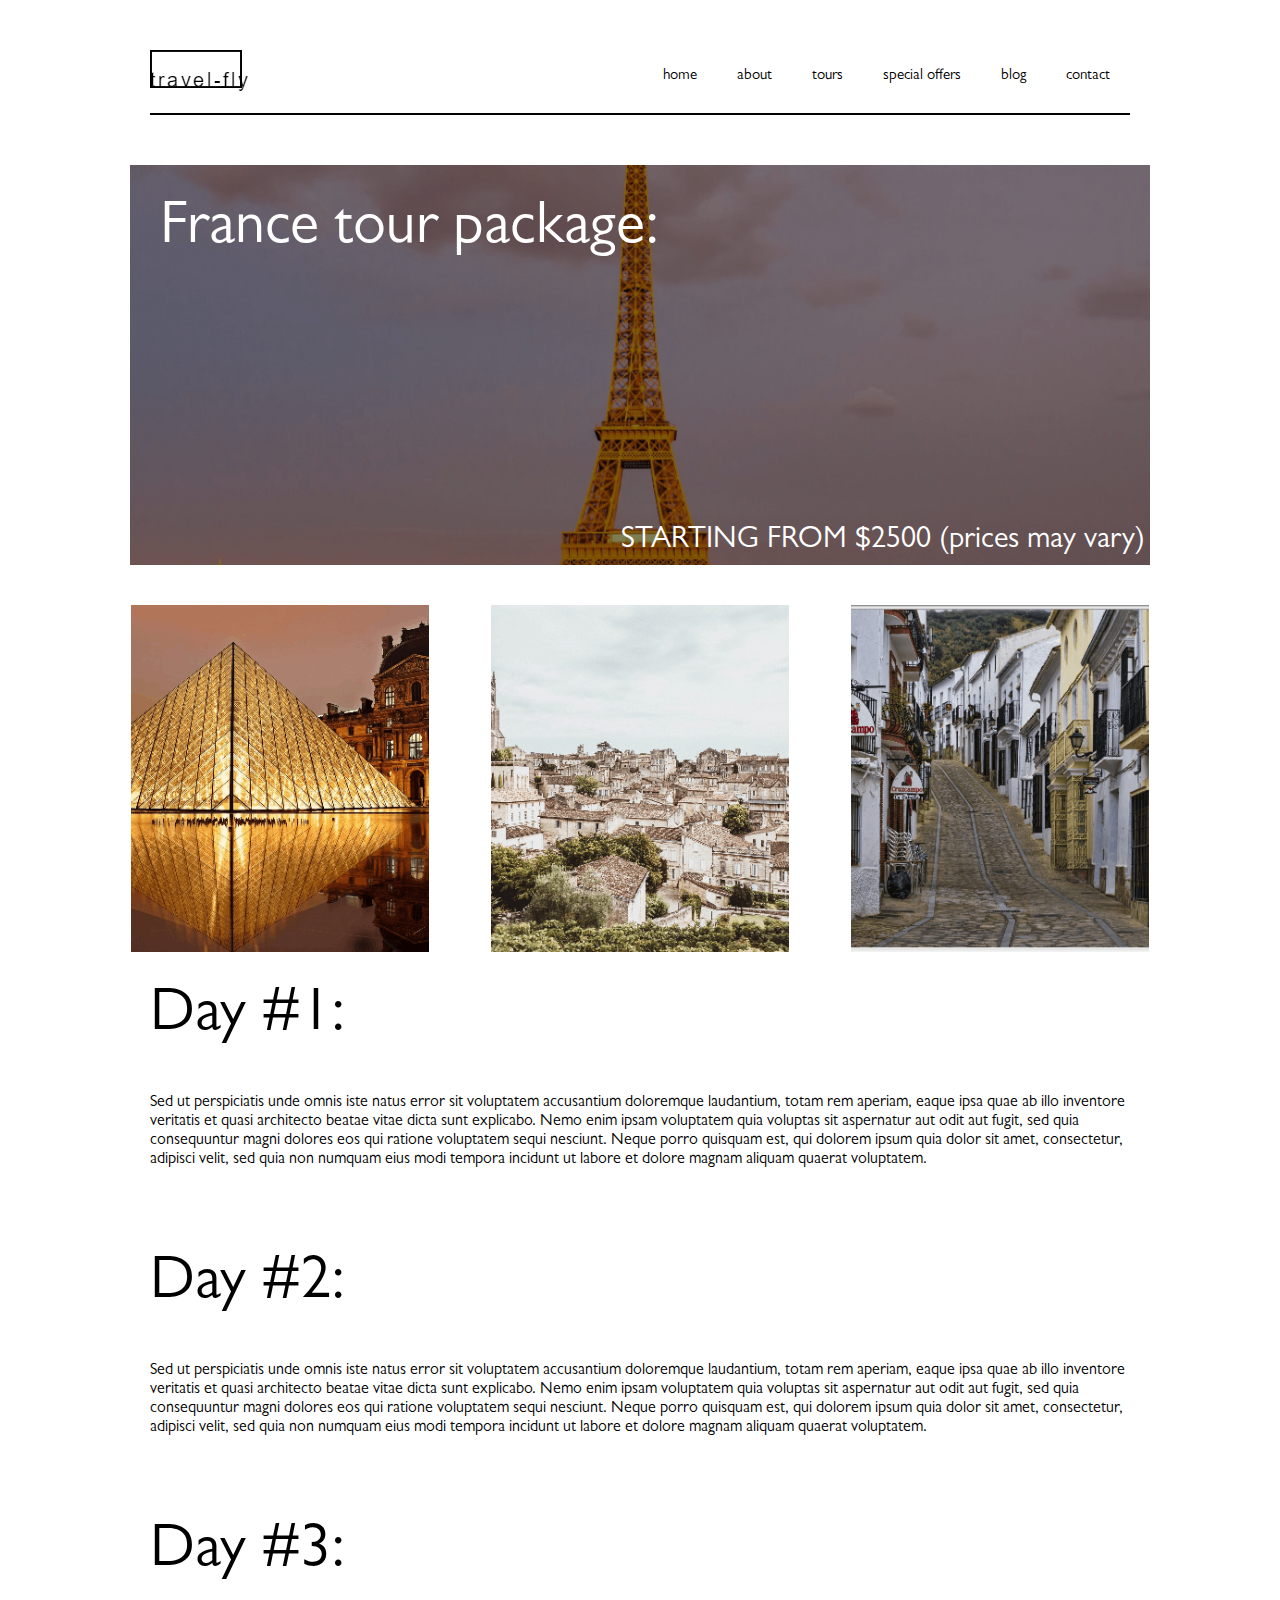
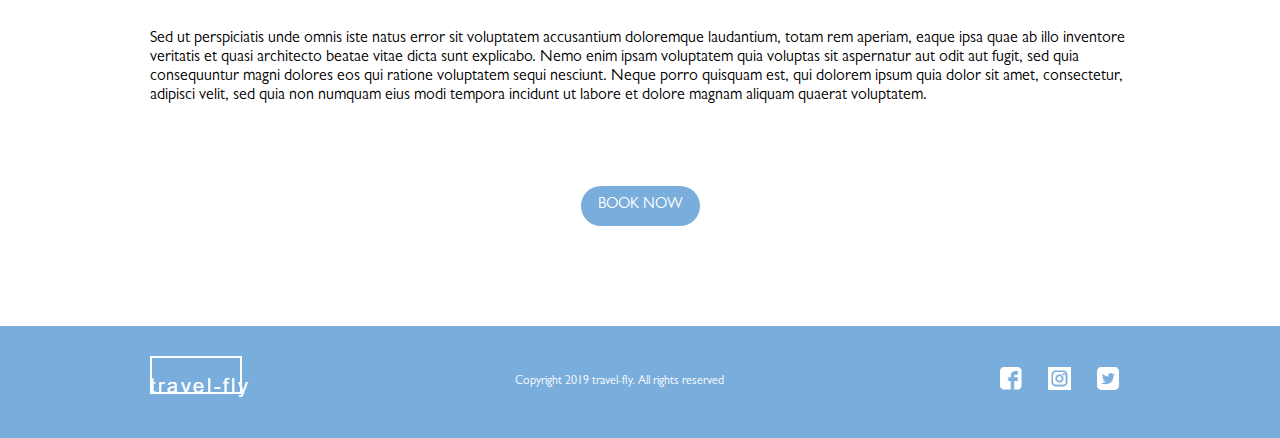
<file: France.html>
<!DOCTYPE html>
<html lang="en">
  <head>
    <meta charset="UTF-8" />
    <meta http-equiv="X-UA-Compatible" content="IE=edge" />
    <meta name="viewport" content="width=device-width, initial-scale=1.0" />
    <title>Travel-Fly</title>
    <link
      rel="stylesheet"
      href="https://cdnjs.cloudflare.com/ajax/libs/font-awesome/6.5.1/css/all.min.css"
    />
    <link rel="stylesheet" href="css/styles.css" />
  </head>
  <body>
    <main class="main">
      <div class="hero">
        <nav>
          <div class="nav_main">
            <div class="nav_logo">
              <img src="./images/black-logo.png" alt="" />
            </div>
            <div class="nav_manu">
              <ul>
                <li class="nav_items"><a href="./index.html">home</a></li>
                <li class="nav_items"><a href="./about.html">about</a></li>
                <li class="nav_items"><a href="./tours.html">tours</a></li>
                <li class="nav_items"><a href="">special offers</a></li>
                <li class="nav_items"><a href="">blog</a></li>
                <li class="nav_items"><a href="">contact</a></li>
              </ul>
            </div>
            <div id="nav-icon2">
              <span></span>
              <span></span>
              <span></span>
              <span></span>
              <span></span>
              <span></span>
            </div>
          </div>
        </nav>
      </div>
      <div class="internal_header france_header">
        France tour package:
        <span class="sub_Text">STARTING FROM $2500 (prices may vary)</span>
      </div>
      <div class="images">
        <img src="./images/france-tour-01.png" class="tour_image" alt="" />
        <img src="./images/france-tour-02.png" class="tour_image" alt="" />
        <img src="./images/france-tour-03.png" class="tour_image" alt="" />
      </div>

      <div class="tours_intenal_main">
        <h2>Day #1:</h2>
        <p>
          Sed ut perspiciatis unde omnis iste natus error sit voluptatem accusantium doloremque
          laudantium, totam rem aperiam, eaque ipsa quae ab illo inventore veritatis et quasi
          architecto beatae vitae dicta sunt explicabo. Nemo enim ipsam voluptatem quia voluptas sit
          aspernatur aut odit aut fugit, sed quia consequuntur magni dolores eos qui ratione
          voluptatem sequi nesciunt. Neque porro quisquam est, qui dolorem ipsum quia dolor sit
          amet, consectetur, adipisci velit, sed quia non numquam eius modi tempora incidunt ut
          labore et dolore magnam aliquam quaerat voluptatem.
        </p>
        <h2>Day #2:</h2>
        <p>
          Sed ut perspiciatis unde omnis iste natus error sit voluptatem accusantium doloremque
          laudantium, totam rem aperiam, eaque ipsa quae ab illo inventore veritatis et quasi
          architecto beatae vitae dicta sunt explicabo. Nemo enim ipsam voluptatem quia voluptas sit
          aspernatur aut odit aut fugit, sed quia consequuntur magni dolores eos qui ratione
          voluptatem sequi nesciunt. Neque porro quisquam est, qui dolorem ipsum quia dolor sit
          amet, consectetur, adipisci velit, sed quia non numquam eius modi tempora incidunt ut
          labore et dolore magnam aliquam quaerat voluptatem.
        </p>
        <h2>Day #3:</h2>
        <p>
          Sed ut perspiciatis unde omnis iste natus error sit voluptatem accusantium doloremque
          laudantium, totam rem aperiam, eaque ipsa quae ab illo inventore veritatis et quasi
          architecto beatae vitae dicta sunt explicabo. Nemo enim ipsam voluptatem quia voluptas sit
          aspernatur aut odit aut fugit, sed quia consequuntur magni dolores eos qui ratione
          voluptatem sequi nesciunt. Neque porro quisquam est, qui dolorem ipsum quia dolor sit
          amet, consectetur, adipisci velit, sed quia non numquam eius modi tempora incidunt ut
          labore et dolore magnam aliquam quaerat voluptatem.
        </p>
        <a href="">BOOK NOW</a>
      </div>
    </main>
    <footer>
      <div class="logo"><img src="./images/logo.png" alt="" /></div>
      <div class="copyright">Copyright 2019 travel-fly. All rights reserved</div>
      <div class="icons">
        <img src="./images/facebook.png" alt="" />
        <img src="./images/instagram.png" alt="" />
        <img src="./images/twitter.png" alt="" />
      </div>
    </footer>
    <script
      src="https://cdnjs.cloudflare.com/ajax/libs/jquery/3.7.1/jquery.min.js"
      integrity="sha512-v2CJ7UaYy4JwqLDIrZUI/4hqeoQieOmAZNXBeQyjo21dadnwR+8ZaIJVT8EE2iyI61OV8e6M8PP2/4hpQINQ/g=="
      crossorigin="anonymous"
      referrerpolicy="no-referrer"
    ></script>
    <script>
      $(document).ready(function () {
        $('#nav-icon1,#nav-icon2,#nav-icon3,#nav-icon4').click(function () {
          $(this).toggleClass('open');
        });
      });
    </script>
  </body>
</html>
</file>
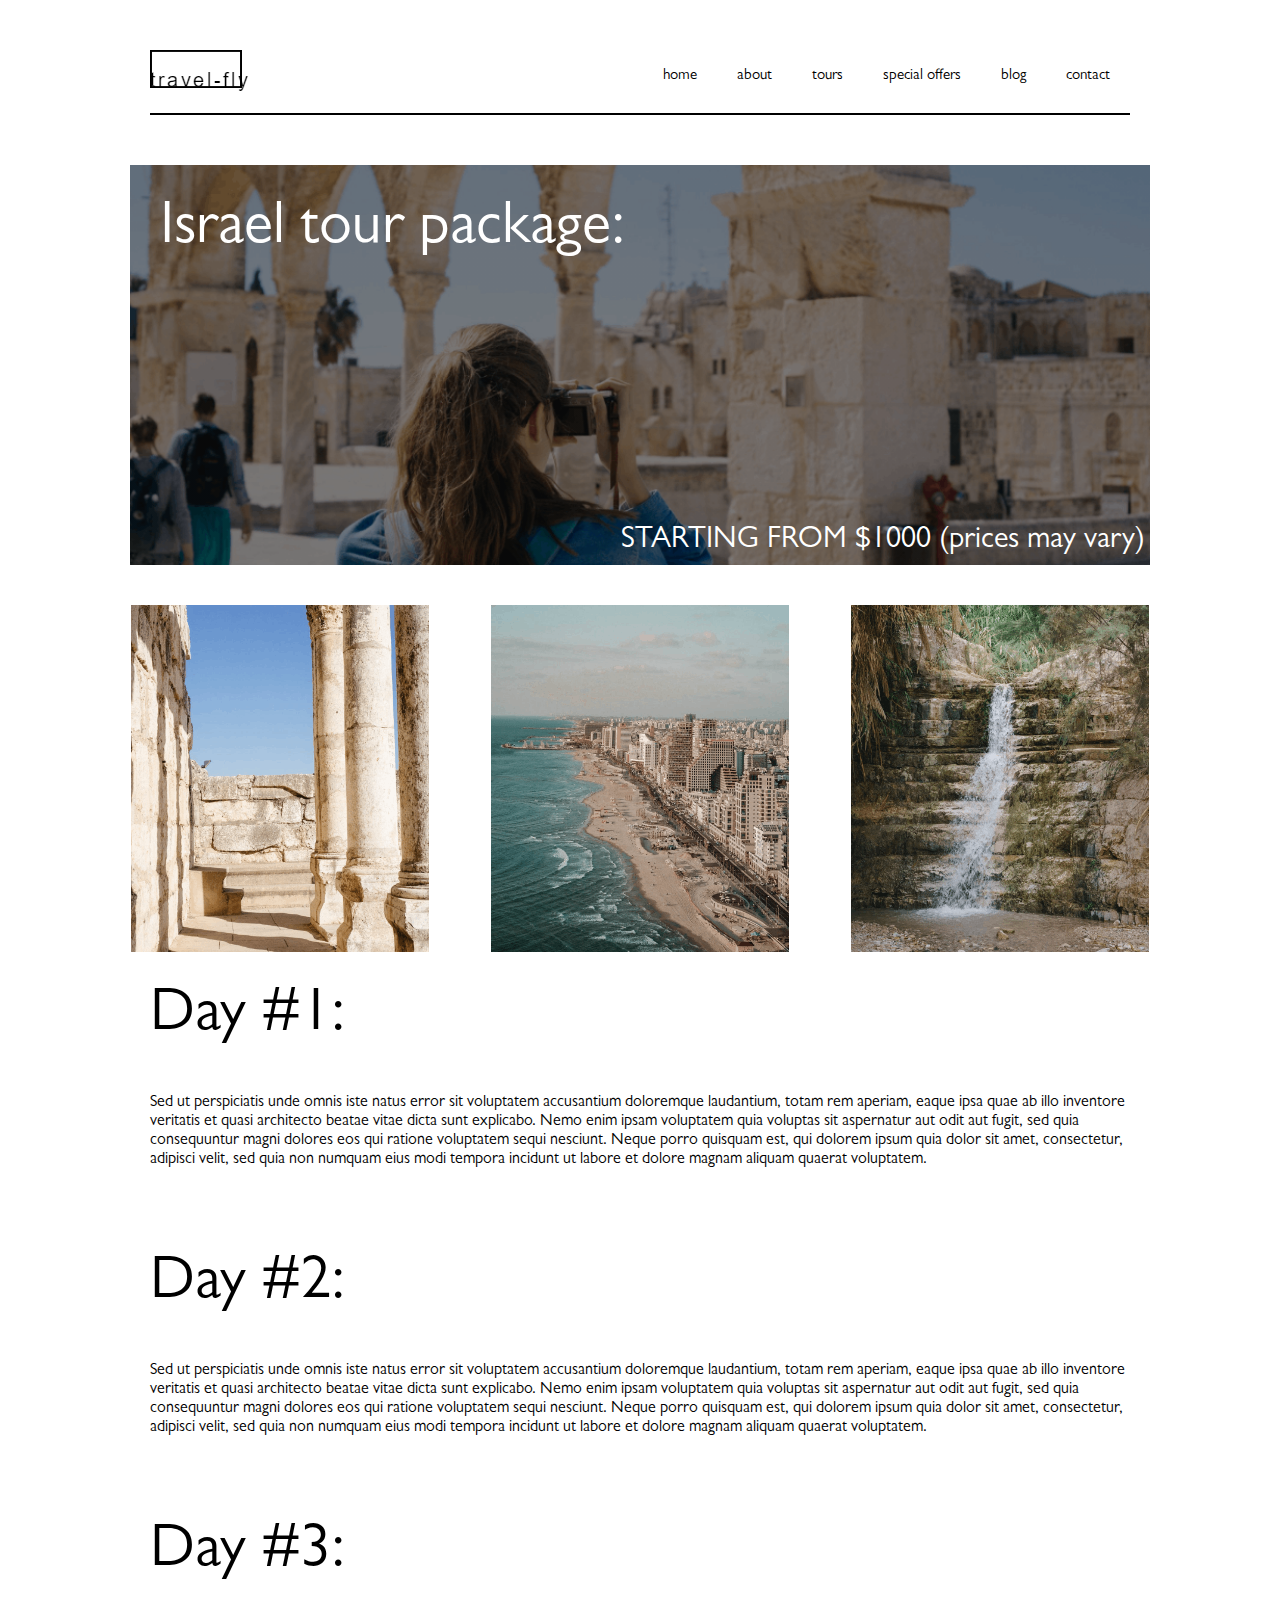
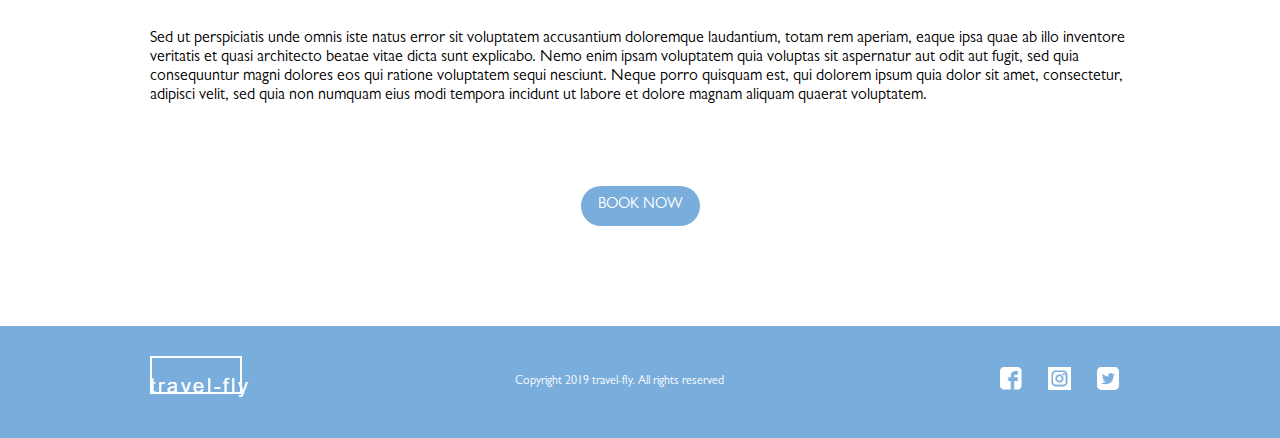
<file: ISRAEL.html>
<!DOCTYPE html>
<html lang="en">
  <head>
    <meta charset="UTF-8" />
    <meta http-equiv="X-UA-Compatible" content="IE=edge" />
    <meta name="viewport" content="width=device-width, initial-scale=1.0" />
    <title>Travel-Fly</title>
    <link
      rel="stylesheet"
      href="https://cdnjs.cloudflare.com/ajax/libs/font-awesome/6.5.1/css/all.min.css"
    />
    <link rel="stylesheet" href="css/styles.css" />
  </head>
  <body>
    <main class="main">
      <div class="hero">
        <nav>
          <div class="nav_main">
            <div class="nav_logo">
              <img src="./images/black-logo.png" alt="" />
            </div>
            <div class="nav_manu">
              <ul>
                <li class="nav_items"><a href="./index.html">home</a></li>
                <li class="nav_items"><a href="./about.html">about</a></li>
                <li class="nav_items"><a href="./tours.html">tours</a></li>
                <li class="nav_items"><a href="">special offers</a></li>
                <li class="nav_items"><a href="">blog</a></li>
                <li class="nav_items"><a href="">contact</a></li>
              </ul>
            </div>
            <div id="nav-icon2">
              <span></span>
              <span></span>
              <span></span>
              <span></span>
              <span></span>
              <span></span>
            </div>
          </div>
        </nav>
      </div>
      <div class="internal_header israel_header">
        Israel tour package:
        <span class="sub_Text">STARTING FROM $1000 (prices may vary)</span>
      </div>
      <div class="images">
        <img src="./images/israel-tour-01.png" class="tour_image" alt="" />
        <img src="./images/israel-tour-02.png" class="tour_image" alt="" />
        <img src="./images/israel-tour-03.png" class="tour_image" alt="" />
      </div>

      <div class="tours_intenal_main">
        <h2>Day #1:</h2>
        <p>
          Sed ut perspiciatis unde omnis iste natus error sit voluptatem accusantium doloremque
          laudantium, totam rem aperiam, eaque ipsa quae ab illo inventore veritatis et quasi
          architecto beatae vitae dicta sunt explicabo. Nemo enim ipsam voluptatem quia voluptas sit
          aspernatur aut odit aut fugit, sed quia consequuntur magni dolores eos qui ratione
          voluptatem sequi nesciunt. Neque porro quisquam est, qui dolorem ipsum quia dolor sit
          amet, consectetur, adipisci velit, sed quia non numquam eius modi tempora incidunt ut
          labore et dolore magnam aliquam quaerat voluptatem.
        </p>
        <h2>Day #2:</h2>
        <p>
          Sed ut perspiciatis unde omnis iste natus error sit voluptatem accusantium doloremque
          laudantium, totam rem aperiam, eaque ipsa quae ab illo inventore veritatis et quasi
          architecto beatae vitae dicta sunt explicabo. Nemo enim ipsam voluptatem quia voluptas sit
          aspernatur aut odit aut fugit, sed quia consequuntur magni dolores eos qui ratione
          voluptatem sequi nesciunt. Neque porro quisquam est, qui dolorem ipsum quia dolor sit
          amet, consectetur, adipisci velit, sed quia non numquam eius modi tempora incidunt ut
          labore et dolore magnam aliquam quaerat voluptatem.
        </p>
        <h2>Day #3:</h2>
        <p>
          Sed ut perspiciatis unde omnis iste natus error sit voluptatem accusantium doloremque
          laudantium, totam rem aperiam, eaque ipsa quae ab illo inventore veritatis et quasi
          architecto beatae vitae dicta sunt explicabo. Nemo enim ipsam voluptatem quia voluptas sit
          aspernatur aut odit aut fugit, sed quia consequuntur magni dolores eos qui ratione
          voluptatem sequi nesciunt. Neque porro quisquam est, qui dolorem ipsum quia dolor sit
          amet, consectetur, adipisci velit, sed quia non numquam eius modi tempora incidunt ut
          labore et dolore magnam aliquam quaerat voluptatem.
        </p>
        <a href="">BOOK NOW</a>

      </div>
    </main>
    <footer>
      <div class="logo"><img src="./images/logo.png" alt="" /></div>
      <div class="copyright">Copyright 2019 travel-fly. All rights reserved</div>
      <div class="icons">
        <img src="./images/facebook.png" alt="" />
        <img src="./images/instagram.png" alt="" />
        <img src="./images/twitter.png" alt="" />
      </div>
    </footer>
    <script
      src="https://cdnjs.cloudflare.com/ajax/libs/jquery/3.7.1/jquery.min.js"
      integrity="sha512-v2CJ7UaYy4JwqLDIrZUI/4hqeoQieOmAZNXBeQyjo21dadnwR+8ZaIJVT8EE2iyI61OV8e6M8PP2/4hpQINQ/g=="
      crossorigin="anonymous"
      referrerpolicy="no-referrer"
    ></script>
    <script>
      $(document).ready(function () {
        $('#nav-icon1,#nav-icon2,#nav-icon3,#nav-icon4').click(function () {
          $(this).toggleClass('open');
        });
      });
    </script>
  </body>
</html>
</file>
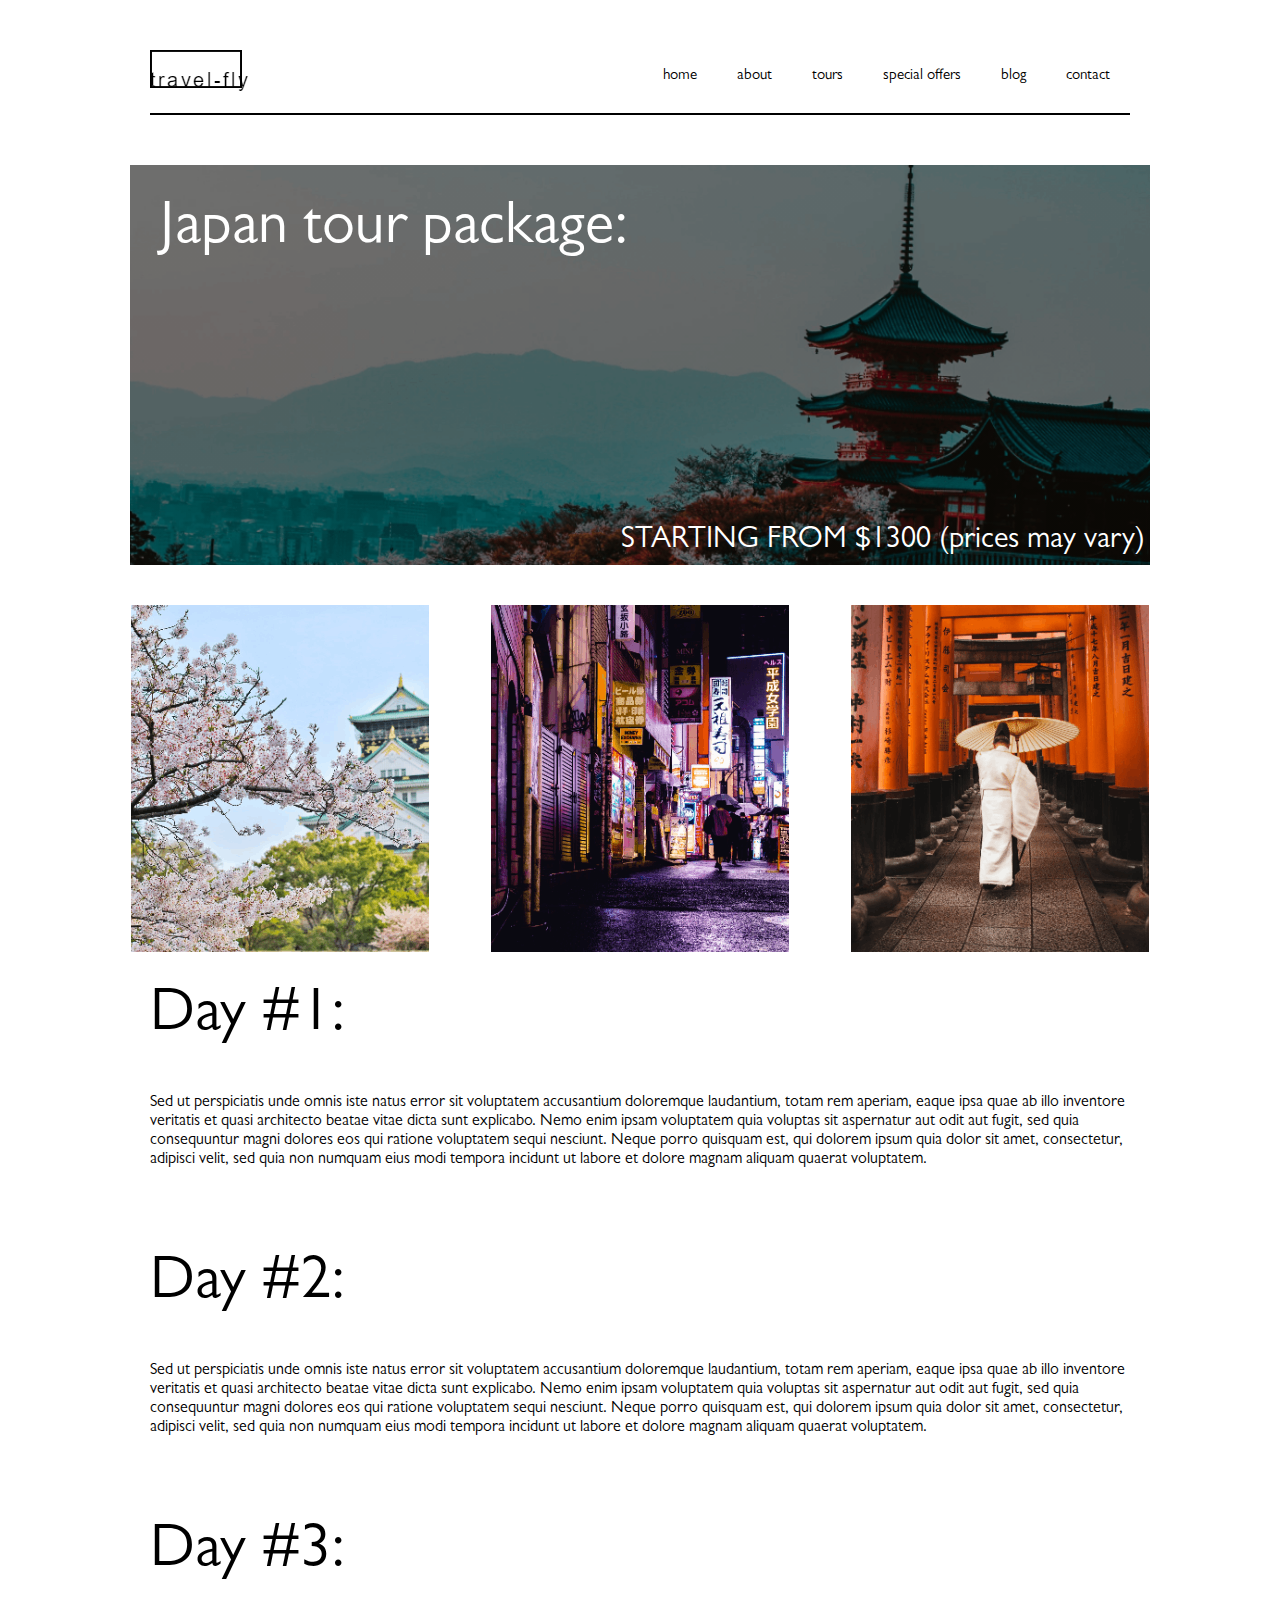
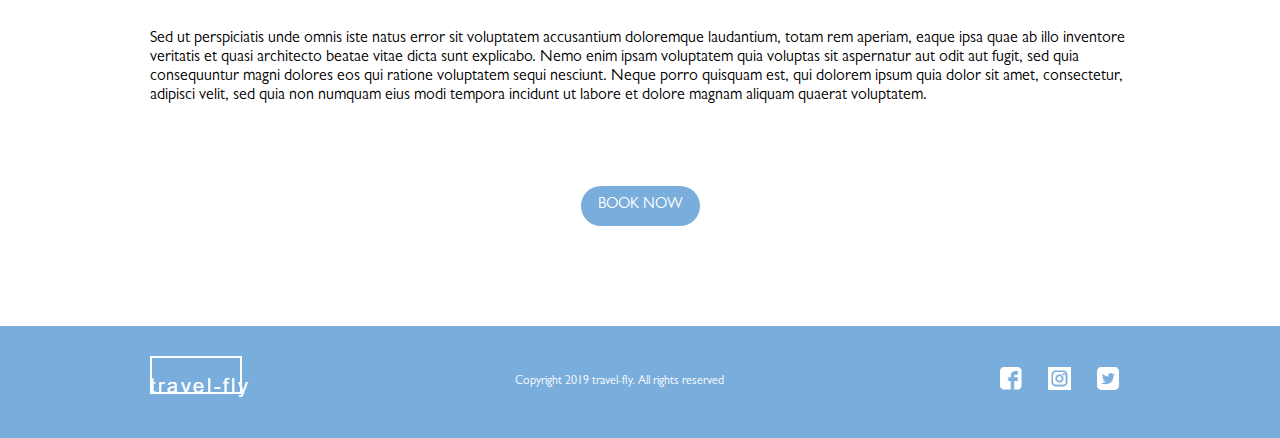
<file: Japan.html>
<!DOCTYPE html>
<html lang="en">
  <head>
    <meta charset="UTF-8" />
    <meta http-equiv="X-UA-Compatible" content="IE=edge" />
    <meta name="viewport" content="width=device-width, initial-scale=1.0" />
    <title>Travel-Fly</title>
    <link
      rel="stylesheet"
      href="https://cdnjs.cloudflare.com/ajax/libs/font-awesome/6.5.1/css/all.min.css"
    />
    <link rel="stylesheet" href="css/styles.css" />
  </head>
  <body>
    <main class="main">
      <div class="hero">
        <nav>
          <div class="nav_main">
            <div class="nav_logo">
              <img src="./images/black-logo.png" alt="" />
            </div>
            <div class="nav_manu">
              <ul>
                <li class="nav_items"><a href="./index.html">home</a></li>
                <li class="nav_items"><a href="./about.html">about</a></li>
                <li class="nav_items"><a href="./tours.html">tours</a></li>
                <li class="nav_items"><a href="">special offers</a></li>
                <li class="nav_items"><a href="">blog</a></li>
                <li class="nav_items"><a href="">contact</a></li>
              </ul>
            </div>
            <div id="nav-icon2">
              <span></span>
              <span></span>
              <span></span>
              <span></span>
              <span></span>
              <span></span>
            </div>
          </div>
        </nav>
      </div>
      <div class="internal_header japan_header">
        Japan tour package:
        <span class="sub_Text">STARTING FROM $1300 (prices may vary)</span>
      </div>
      <div class="images">
        <img src="./images/japan-tour-01.png" class="tour_image" alt="" />
        <img src="./images/japan-tour-02.png" class="tour_image" alt="" />
        <img src="./images/japan-tour-03.png" class="tour_image" alt="" />
      </div>

      <div class="tours_intenal_main">
        <h2>Day #1:</h2>
        <p>
          Sed ut perspiciatis unde omnis iste natus error sit voluptatem accusantium doloremque
          laudantium, totam rem aperiam, eaque ipsa quae ab illo inventore veritatis et quasi
          architecto beatae vitae dicta sunt explicabo. Nemo enim ipsam voluptatem quia voluptas sit
          aspernatur aut odit aut fugit, sed quia consequuntur magni dolores eos qui ratione
          voluptatem sequi nesciunt. Neque porro quisquam est, qui dolorem ipsum quia dolor sit
          amet, consectetur, adipisci velit, sed quia non numquam eius modi tempora incidunt ut
          labore et dolore magnam aliquam quaerat voluptatem.
        </p>
        <h2>Day #2:</h2>
        <p>
          Sed ut perspiciatis unde omnis iste natus error sit voluptatem accusantium doloremque
          laudantium, totam rem aperiam, eaque ipsa quae ab illo inventore veritatis et quasi
          architecto beatae vitae dicta sunt explicabo. Nemo enim ipsam voluptatem quia voluptas sit
          aspernatur aut odit aut fugit, sed quia consequuntur magni dolores eos qui ratione
          voluptatem sequi nesciunt. Neque porro quisquam est, qui dolorem ipsum quia dolor sit
          amet, consectetur, adipisci velit, sed quia non numquam eius modi tempora incidunt ut
          labore et dolore magnam aliquam quaerat voluptatem.
        </p>
        <h2>Day #3:</h2>
        <p>
          Sed ut perspiciatis unde omnis iste natus error sit voluptatem accusantium doloremque
          laudantium, totam rem aperiam, eaque ipsa quae ab illo inventore veritatis et quasi
          architecto beatae vitae dicta sunt explicabo. Nemo enim ipsam voluptatem quia voluptas sit
          aspernatur aut odit aut fugit, sed quia consequuntur magni dolores eos qui ratione
          voluptatem sequi nesciunt. Neque porro quisquam est, qui dolorem ipsum quia dolor sit
          amet, consectetur, adipisci velit, sed quia non numquam eius modi tempora incidunt ut
          labore et dolore magnam aliquam quaerat voluptatem.
        </p>
        <a href="">BOOK NOW</a>
      </div>
    </main>
    <footer>
      <div class="logo"><img src="./images/logo.png" alt="" /></div>
      <div class="copyright">Copyright 2019 travel-fly. All rights reserved</div>
      <div class="icons">
        <img src="./images/facebook.png" alt="" />
        <img src="./images/instagram.png" alt="" />
        <img src="./images/twitter.png" alt="" />
      </div>
    </footer>
    <script
      src="https://cdnjs.cloudflare.com/ajax/libs/jquery/3.7.1/jquery.min.js"
      integrity="sha512-v2CJ7UaYy4JwqLDIrZUI/4hqeoQieOmAZNXBeQyjo21dadnwR+8ZaIJVT8EE2iyI61OV8e6M8PP2/4hpQINQ/g=="
      crossorigin="anonymous"
      referrerpolicy="no-referrer"
    ></script>
    <script>
      $(document).ready(function () {
        $('#nav-icon1,#nav-icon2,#nav-icon3,#nav-icon4').click(function () {
          $(this).toggleClass('open');
        });
      });
    </script>
  </body>
</html>
</file>
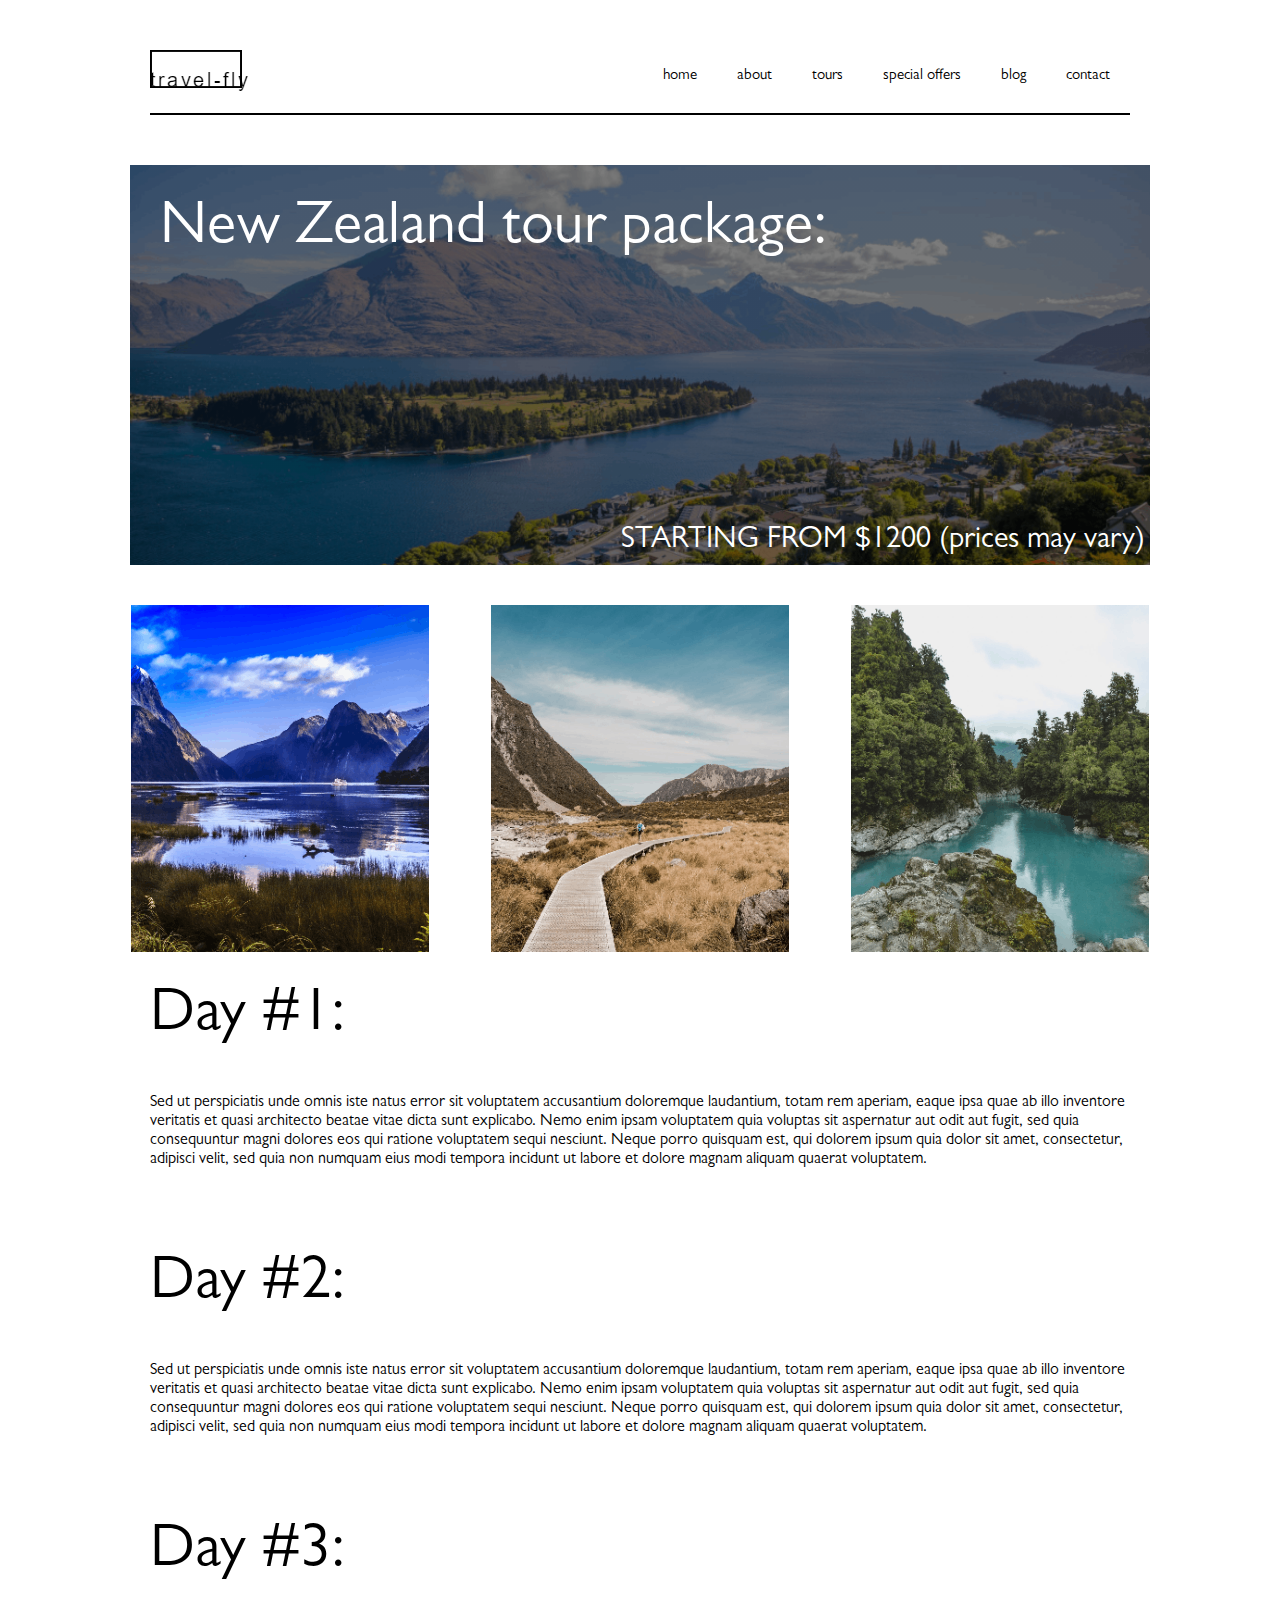
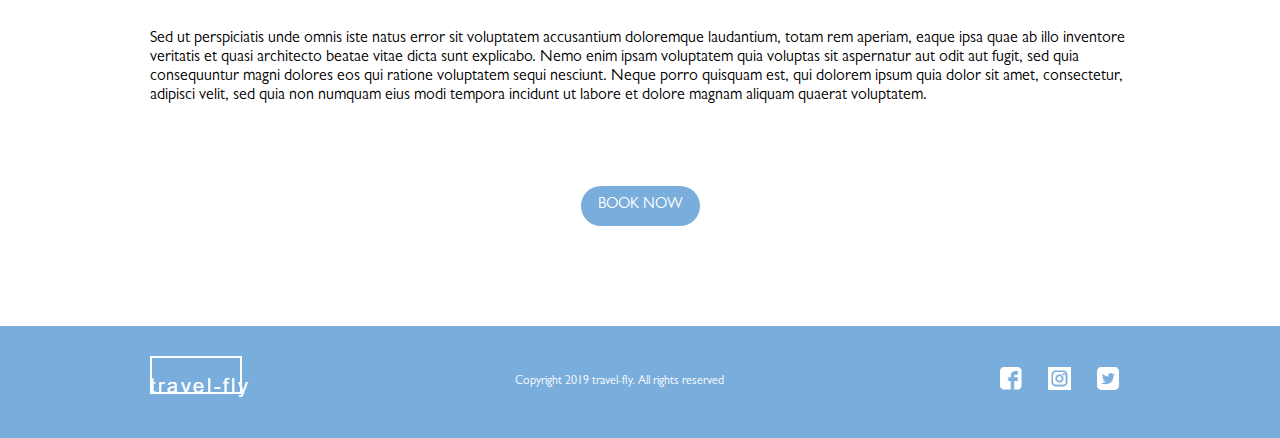
<file: NewZealand.html>
<!DOCTYPE html>
<html lang="en">
  <head>
    <meta charset="UTF-8" />
    <meta http-equiv="X-UA-Compatible" content="IE=edge" />
    <meta name="viewport" content="width=device-width, initial-scale=1.0" />
    <title>Travel-Fly</title>
    <link
      rel="stylesheet"
      href="https://cdnjs.cloudflare.com/ajax/libs/font-awesome/6.5.1/css/all.min.css"
    />
    <link rel="stylesheet" href="css/styles.css" />
  </head>
  <body>
    <main class="main">
      <div class="hero">
        <nav>
          <div class="nav_main">
            <div class="nav_logo">
              <img src="./images/black-logo.png" alt="" />
            </div>
            <div class="nav_manu">
              <ul>
                <li class="nav_items"><a href="./index.html">home</a></li>
                <li class="nav_items"><a href="./about.html">about</a></li>
                <li class="nav_items"><a href="./tours.html">tours</a></li>
                <li class="nav_items"><a href="">special offers</a></li>
                <li class="nav_items"><a href="">blog</a></li>
                <li class="nav_items"><a href="">contact</a></li>
              </ul>
            </div>
            <div id="nav-icon2">
              <span></span>
              <span></span>
              <span></span>
              <span></span>
              <span></span>
              <span></span>
            </div>
          </div>
        </nav>
      </div>
      <div class="internal_header nz_header">
        New Zealand tour package:
        <span class="sub_Text">STARTING FROM $1200 (prices may vary)</span>
      </div>
      <div class="images">
        <img src="./images/nz-tour-01.png" class="tour_image" alt="" />
        <img src="./images/nz-tour-02.png" class="tour_image" alt="" />
        <img src="./images/nz-tour-03.png" class="tour_image" alt="" />
      </div>

      <div class="tours_intenal_main">
        <h2>Day #1:</h2>
        <p>
          Sed ut perspiciatis unde omnis iste natus error sit voluptatem accusantium doloremque
          laudantium, totam rem aperiam, eaque ipsa quae ab illo inventore veritatis et quasi
          architecto beatae vitae dicta sunt explicabo. Nemo enim ipsam voluptatem quia voluptas sit
          aspernatur aut odit aut fugit, sed quia consequuntur magni dolores eos qui ratione
          voluptatem sequi nesciunt. Neque porro quisquam est, qui dolorem ipsum quia dolor sit
          amet, consectetur, adipisci velit, sed quia non numquam eius modi tempora incidunt ut
          labore et dolore magnam aliquam quaerat voluptatem.
        </p>
        <h2>Day #2:</h2>
        <p>
          Sed ut perspiciatis unde omnis iste natus error sit voluptatem accusantium doloremque
          laudantium, totam rem aperiam, eaque ipsa quae ab illo inventore veritatis et quasi
          architecto beatae vitae dicta sunt explicabo. Nemo enim ipsam voluptatem quia voluptas sit
          aspernatur aut odit aut fugit, sed quia consequuntur magni dolores eos qui ratione
          voluptatem sequi nesciunt. Neque porro quisquam est, qui dolorem ipsum quia dolor sit
          amet, consectetur, adipisci velit, sed quia non numquam eius modi tempora incidunt ut
          labore et dolore magnam aliquam quaerat voluptatem.
        </p>
        <h2>Day #3:</h2>
        <p>
          Sed ut perspiciatis unde omnis iste natus error sit voluptatem accusantium doloremque
          laudantium, totam rem aperiam, eaque ipsa quae ab illo inventore veritatis et quasi
          architecto beatae vitae dicta sunt explicabo. Nemo enim ipsam voluptatem quia voluptas sit
          aspernatur aut odit aut fugit, sed quia consequuntur magni dolores eos qui ratione
          voluptatem sequi nesciunt. Neque porro quisquam est, qui dolorem ipsum quia dolor sit
          amet, consectetur, adipisci velit, sed quia non numquam eius modi tempora incidunt ut
          labore et dolore magnam aliquam quaerat voluptatem.
        </p>
        <a href="">BOOK NOW</a>
      </div>
    </main>
    <footer>
      <div class="logo"><img src="./images/logo.png" alt="" /></div>
      <div class="copyright">Copyright 2019 travel-fly. All rights reserved</div>
      <div class="icons">
        <img src="./images/facebook.png" alt="" />
        <img src="./images/instagram.png" alt="" />
        <img src="./images/twitter.png" alt="" />
      </div>
    </footer>
    <script
      src="https://cdnjs.cloudflare.com/ajax/libs/jquery/3.7.1/jquery.min.js"
      integrity="sha512-v2CJ7UaYy4JwqLDIrZUI/4hqeoQieOmAZNXBeQyjo21dadnwR+8ZaIJVT8EE2iyI61OV8e6M8PP2/4hpQINQ/g=="
      crossorigin="anonymous"
      referrerpolicy="no-referrer"
    ></script>
    <script>
      $(document).ready(function () {
        $('#nav-icon1,#nav-icon2,#nav-icon3,#nav-icon4').click(function () {
          $(this).toggleClass('open');
        });
      });
    </script>
  </body>
</html>
</file>
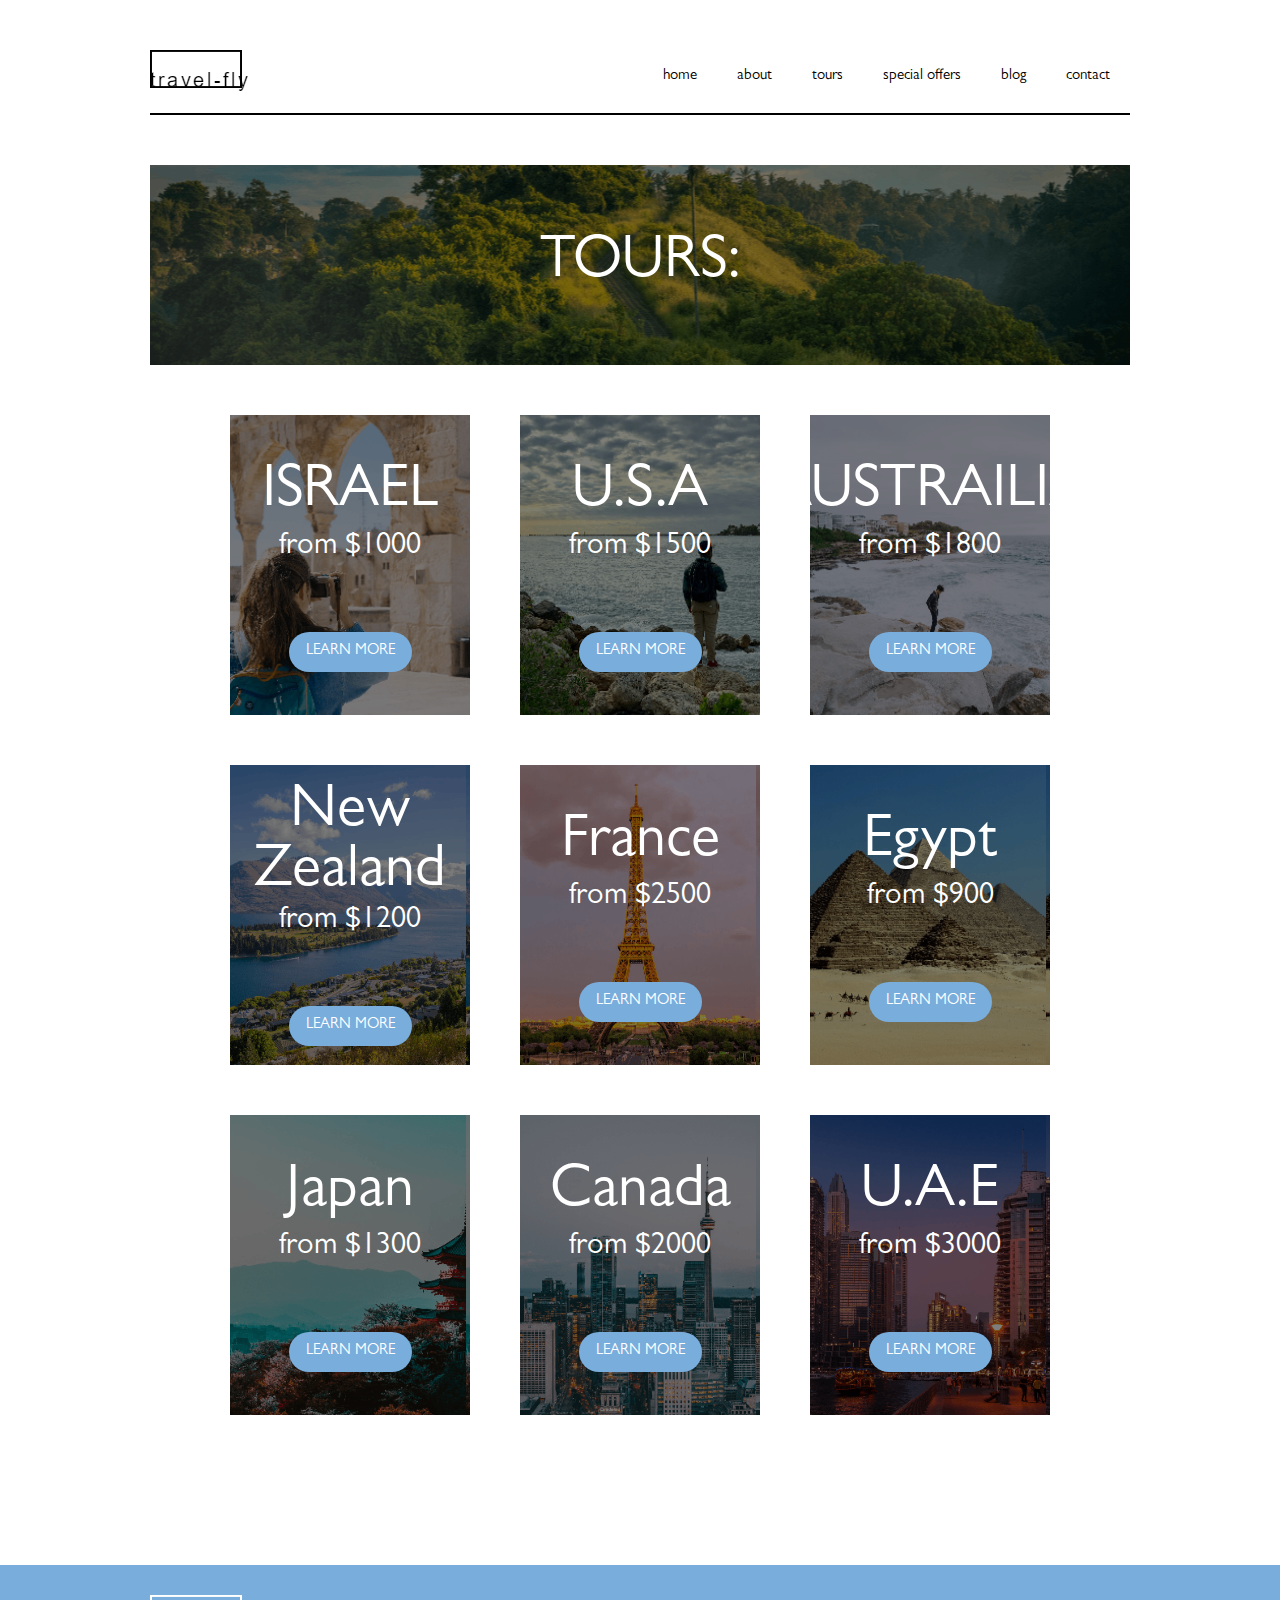
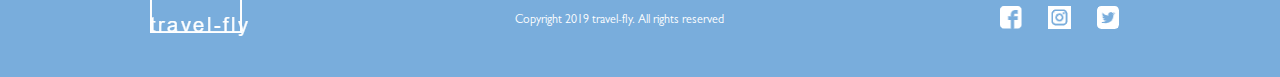
<file: tours.html>
<!DOCTYPE html>
<html lang="en">
  <head>
    <meta charset="UTF-8" />
    <meta http-equiv="X-UA-Compatible" content="IE=edge" />
    <meta name="viewport" content="width=device-width, initial-scale=1.0" />
    <title>Travel-Fly</title>
    <link
      rel="stylesheet"
      href="https://cdnjs.cloudflare.com/ajax/libs/font-awesome/6.5.1/css/all.min.css"
    />
    <link rel="stylesheet" href="css/styles.css" />
  </head>
  <body>
    <main class="main">
      <div class="hero">
        <nav>
          <div class="nav_main">
            <div class="nav_logo">
              <img src="./images/black-logo.png" alt="" />
            </div>
            <div class="nav_manu">
              <ul>
                <li class="nav_items"><a href="./index.html">home</a></li>
                <li class="nav_items"><a href="./about.html">about</a></li>
                <li class="nav_items"><a href="./tours.html">tours</a></li>
                <li class="nav_items"><a href="">special offers</a></li>
                <li class="nav_items"><a href="">blog</a></li>
                <li class="nav_items"><a href="">contact</a></li>
              </ul>
            </div>
            <div id="nav-icon2">
              <span></span>
              <span></span>
              <span></span>
              <span></span>
              <span></span>
              <span></span>
            </div>
          </div>
        </nav>
      </div>
<div class="tour_header">
    TOURS:
</div>
      <div class="tours_main">
        <div class="cards_section">
          <div class="card ISRAEL">
            <h2>ISRAEL</h2>
            <p>from $1000</p>
            <a href="ISRAEL.html">LEARN MORE</a>
          </div>
          <div class="card USA">
            <h2>U.S.A</h2>
            <p>from $1500</p>
            <a href="USA.html">LEARN MORE</a>
          </div>
          <div class="card AUSTRAILIA">
            <h2>AUSTRAILIA</h2>
            <p>from $1800</p>
            <a href="AUSTRAILIA.html">LEARN MORE</a>
          </div>
          <div class="card NewZealand">
            <h2>New Zealand</h2>
            <p>from $1200</p>
            <a href="NewZealand.html">LEARN MORE</a>
          </div>
          <div class="card France">
            <h2>France</h2>
            <p>from $2500</p>
            <a href="France.html">LEARN MORE</a>
          </div>
          <div class="card Egypt">
            <h2>Egypt</h2>
            <p>from $900</p>
            <a href="Egypt.html">LEARN MORE</a>
          </div>
          <div class="card Japan">
            <h2>Japan</h2>
            <p>from $1300</p>
            <a href="Japan.html">LEARN MORE</a>
          </div>
          <div class="card Canada">
            <h2>Canada</h2>
            <p>from $2000</p>
            <a href="Canada.html">LEARN MORE</a>
          </div>
          <div class="card UAE">
            <h2>U.A.E</h2>
            <p>from $3000</p>
            <a href="UAE.html">LEARN MORE</a>
          </div>
        </div>
      </div>
    </main>
    <footer>
      <div class="logo"><img src="./images/logo.png" alt="" /></div>
      <div class="copyright">Copyright 2019 travel-fly. All rights reserved</div>
      <div class="icons">
        <img src="./images/facebook.png" alt="" />
        <img src="./images/instagram.png" alt="" />
        <img src="./images/twitter.png" alt="" />
      </div>
    </footer>
    <script
      src="https://cdnjs.cloudflare.com/ajax/libs/jquery/3.7.1/jquery.min.js"
      integrity="sha512-v2CJ7UaYy4JwqLDIrZUI/4hqeoQieOmAZNXBeQyjo21dadnwR+8ZaIJVT8EE2iyI61OV8e6M8PP2/4hpQINQ/g=="
      crossorigin="anonymous"
      referrerpolicy="no-referrer"
    ></script>
    <script>
      $(document).ready(function () {
        $('#nav-icon1,#nav-icon2,#nav-icon3,#nav-icon4').click(function () {
          $(this).toggleClass('open');
        });
      });
    </script>
  </body>
</html>
</file>
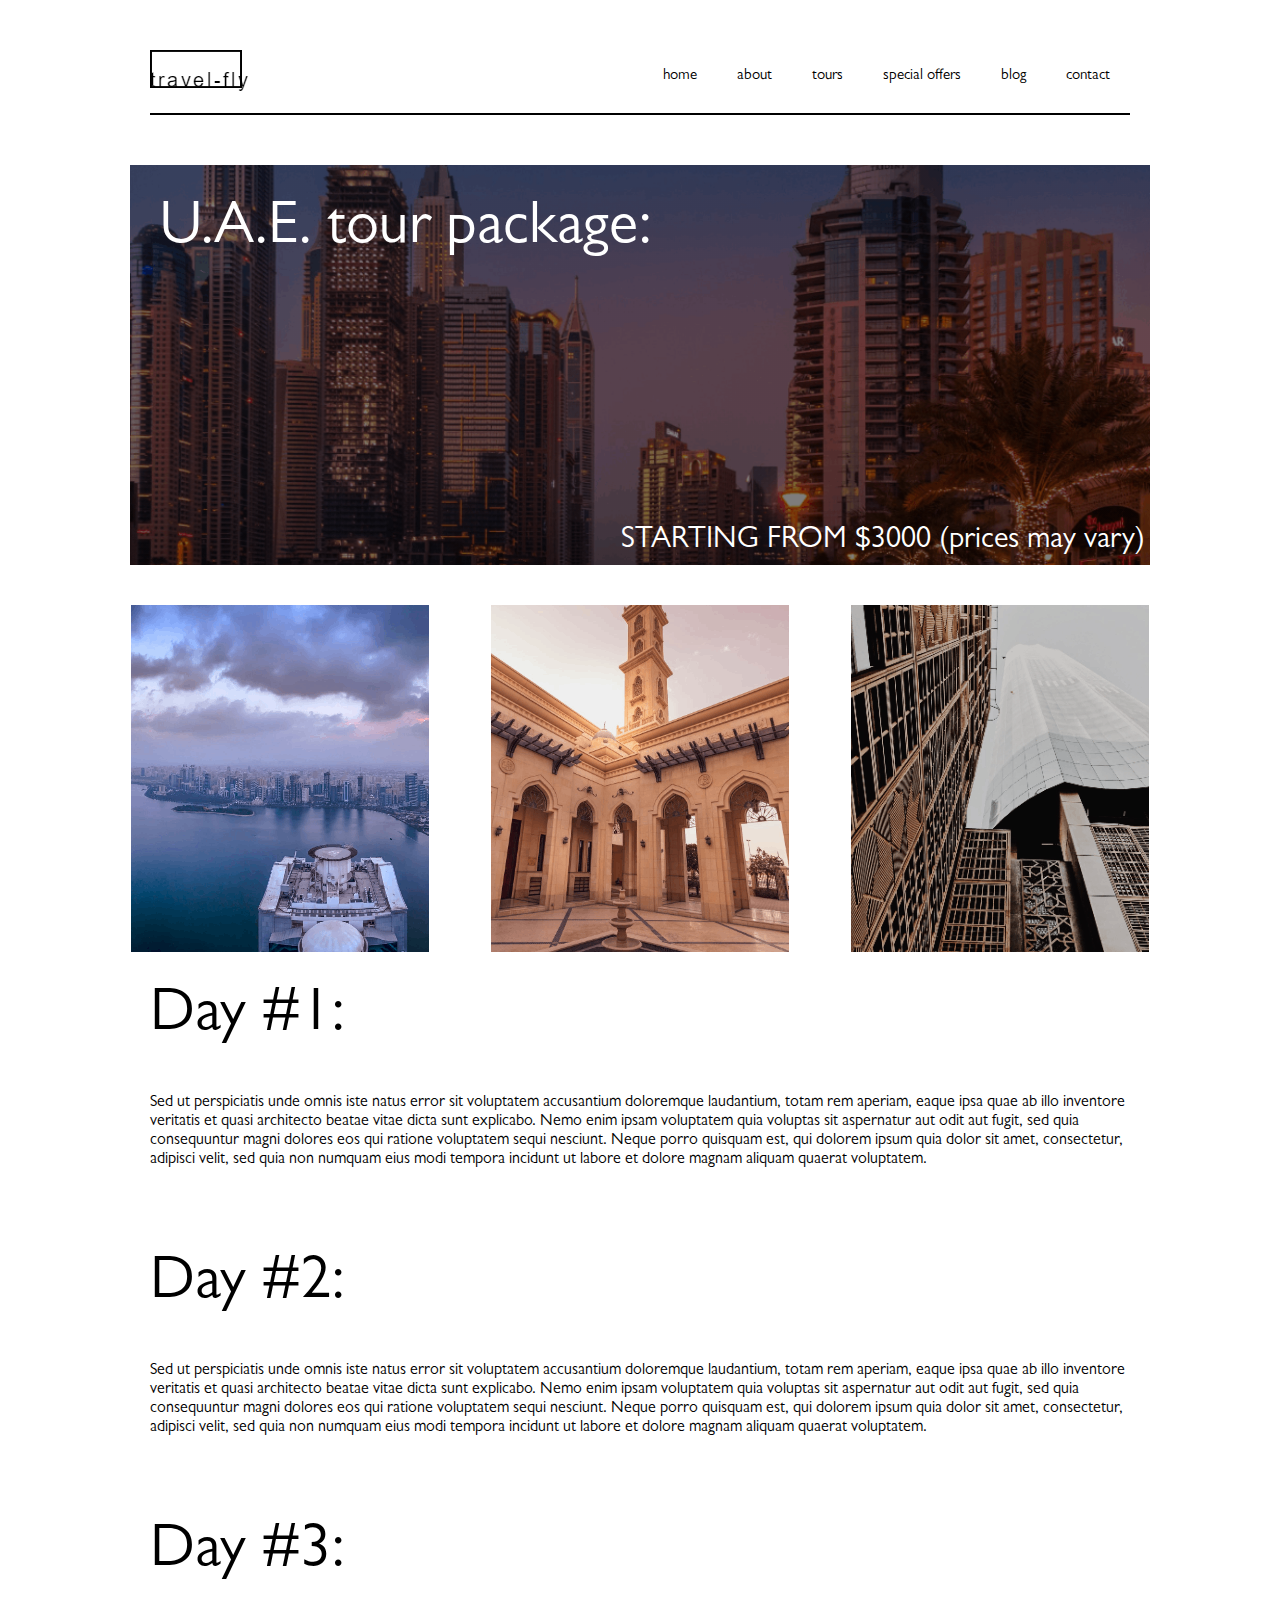
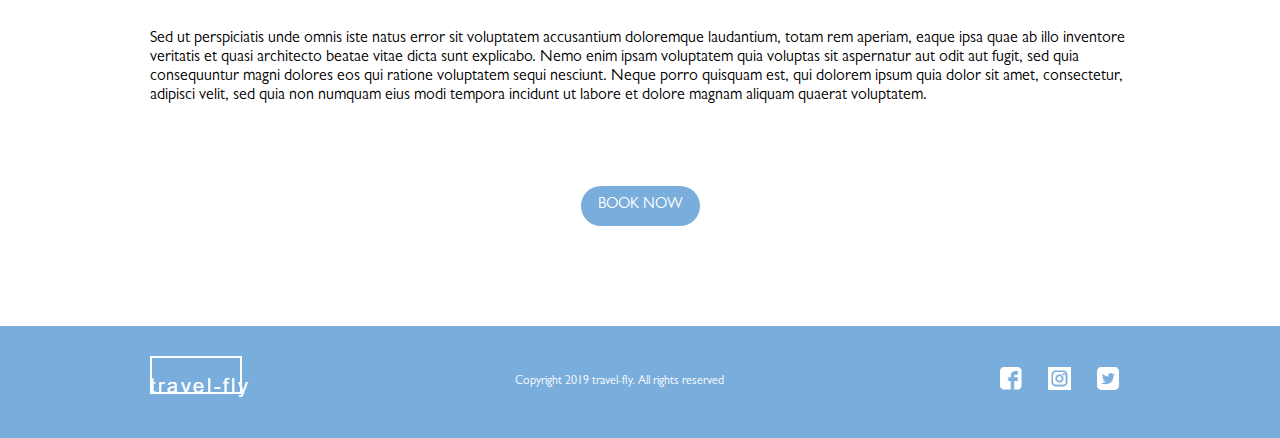
<file: UAE.html>
<!DOCTYPE html>
<html lang="en">
  <head>
    <meta charset="UTF-8" />
    <meta http-equiv="X-UA-Compatible" content="IE=edge" />
    <meta name="viewport" content="width=device-width, initial-scale=1.0" />
    <title>Travel-Fly</title>
    <link
      rel="stylesheet"
      href="https://cdnjs.cloudflare.com/ajax/libs/font-awesome/6.5.1/css/all.min.css"
    />
    <link rel="stylesheet" href="css/styles.css" />
  </head>
  <body>
    <main class="main">
      <div class="hero">
        <nav>
          <div class="nav_main">
            <div class="nav_logo">
              <img src="./images/black-logo.png" alt="" />
            </div>
            <div class="nav_manu">
              <ul>
                <li class="nav_items"><a href="./index.html">home</a></li>
                <li class="nav_items"><a href="./about.html">about</a></li>
                <li class="nav_items"><a href="./tours.html">tours</a></li>
                <li class="nav_items"><a href="">special offers</a></li>
                <li class="nav_items"><a href="">blog</a></li>
                <li class="nav_items"><a href="">contact</a></li>
              </ul>
            </div>
            <div id="nav-icon2">
              <span></span>
              <span></span>
              <span></span>
              <span></span>
              <span></span>
              <span></span>
            </div>
          </div>
        </nav>
      </div>
      <div class="internal_header uae_header">
        U.A.E. tour package:
        <span class="sub_Text">STARTING FROM $3000 (prices may vary)</span>
      </div>
      <div class="images">
        <img src="./images/uae-tour-01.png" class="tour_image" alt="" />
        <img src="./images/uae-tour-02.png" class="tour_image" alt="" />
        <img src="./images/uae-tour-03.png" class="tour_image" alt="" />
      </div>

      <div class="tours_intenal_main">
        <h2>Day #1:</h2>
        <p>
          Sed ut perspiciatis unde omnis iste natus error sit voluptatem accusantium doloremque
          laudantium, totam rem aperiam, eaque ipsa quae ab illo inventore veritatis et quasi
          architecto beatae vitae dicta sunt explicabo. Nemo enim ipsam voluptatem quia voluptas sit
          aspernatur aut odit aut fugit, sed quia consequuntur magni dolores eos qui ratione
          voluptatem sequi nesciunt. Neque porro quisquam est, qui dolorem ipsum quia dolor sit
          amet, consectetur, adipisci velit, sed quia non numquam eius modi tempora incidunt ut
          labore et dolore magnam aliquam quaerat voluptatem.
        </p>
        <h2>Day #2:</h2>
        <p>
          Sed ut perspiciatis unde omnis iste natus error sit voluptatem accusantium doloremque
          laudantium, totam rem aperiam, eaque ipsa quae ab illo inventore veritatis et quasi
          architecto beatae vitae dicta sunt explicabo. Nemo enim ipsam voluptatem quia voluptas sit
          aspernatur aut odit aut fugit, sed quia consequuntur magni dolores eos qui ratione
          voluptatem sequi nesciunt. Neque porro quisquam est, qui dolorem ipsum quia dolor sit
          amet, consectetur, adipisci velit, sed quia non numquam eius modi tempora incidunt ut
          labore et dolore magnam aliquam quaerat voluptatem.
        </p>
        <h2>Day #3:</h2>
        <p>
          Sed ut perspiciatis unde omnis iste natus error sit voluptatem accusantium doloremque
          laudantium, totam rem aperiam, eaque ipsa quae ab illo inventore veritatis et quasi
          architecto beatae vitae dicta sunt explicabo. Nemo enim ipsam voluptatem quia voluptas sit
          aspernatur aut odit aut fugit, sed quia consequuntur magni dolores eos qui ratione
          voluptatem sequi nesciunt. Neque porro quisquam est, qui dolorem ipsum quia dolor sit
          amet, consectetur, adipisci velit, sed quia non numquam eius modi tempora incidunt ut
          labore et dolore magnam aliquam quaerat voluptatem.
        </p>
        <a href="">BOOK NOW</a>
      </div>
    </main>
    <footer>
      <div class="logo"><img src="./images/logo.png" alt="" /></div>
      <div class="copyright">Copyright 2019 travel-fly. All rights reserved</div>
      <div class="icons">
        <img src="./images/facebook.png" alt="" />
        <img src="./images/instagram.png" alt="" />
        <img src="./images/twitter.png" alt="" />
      </div>
    </footer>
    <script
      src="https://cdnjs.cloudflare.com/ajax/libs/jquery/3.7.1/jquery.min.js"
      integrity="sha512-v2CJ7UaYy4JwqLDIrZUI/4hqeoQieOmAZNXBeQyjo21dadnwR+8ZaIJVT8EE2iyI61OV8e6M8PP2/4hpQINQ/g=="
      crossorigin="anonymous"
      referrerpolicy="no-referrer"
    ></script>
    <script>
      $(document).ready(function () {
        $('#nav-icon1,#nav-icon2,#nav-icon3,#nav-icon4').click(function () {
          $(this).toggleClass('open');
        });
      });
    </script>
  </body>
</html>
</file>
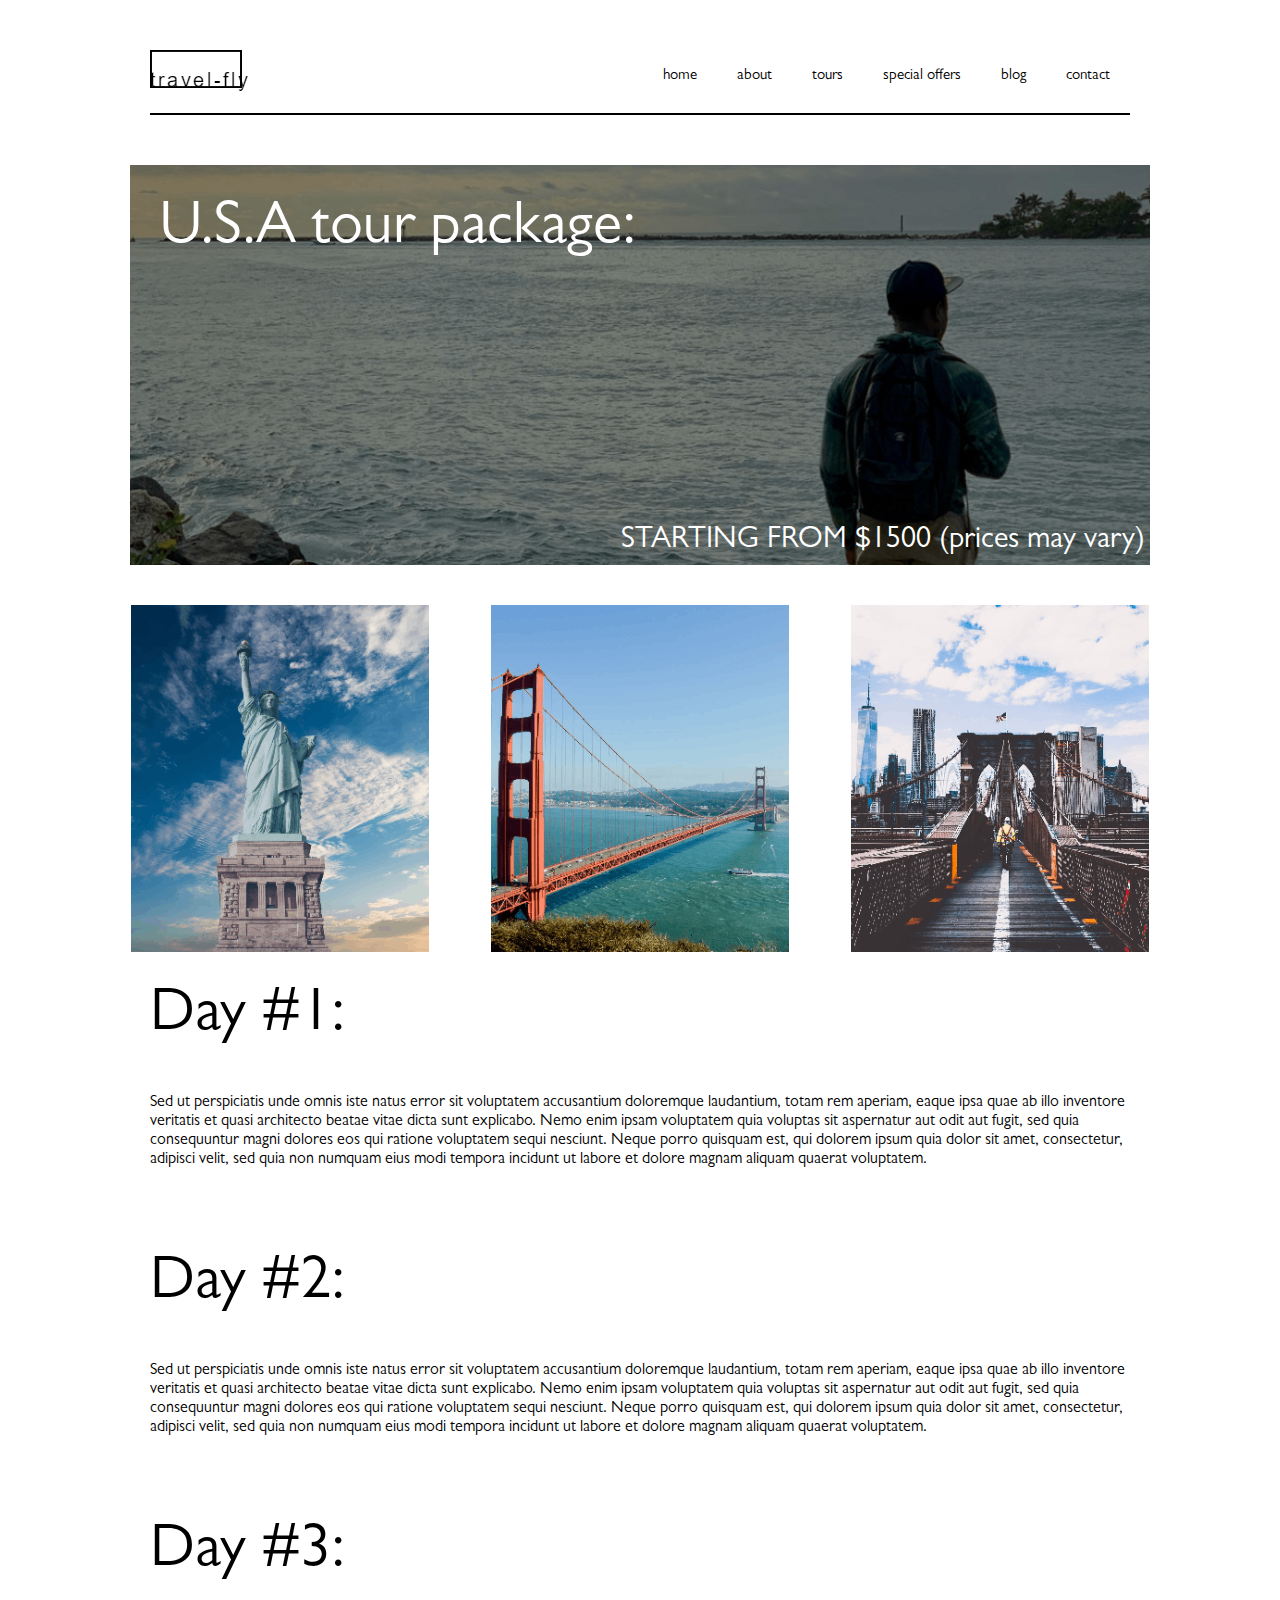
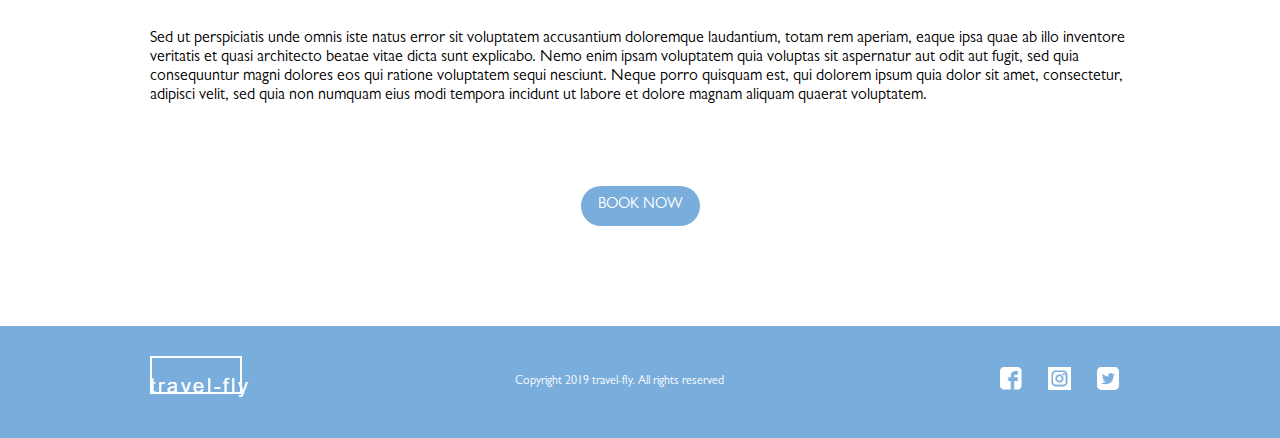
<file: USA.html>
<!DOCTYPE html>
<html lang="en">
  <head>
    <meta charset="UTF-8" />
    <meta http-equiv="X-UA-Compatible" content="IE=edge" />
    <meta name="viewport" content="width=device-width, initial-scale=1.0" />
    <title>Travel-Fly</title>
    <link
      rel="stylesheet"
      href="https://cdnjs.cloudflare.com/ajax/libs/font-awesome/6.5.1/css/all.min.css"
    />
    <link rel="stylesheet" href="css/styles.css" />
  </head>
  <body>
    <main class="main">
      <div class="hero">
        <nav>
          <div class="nav_main">
            <div class="nav_logo">
              <img src="./images/black-logo.png" alt="" />
            </div>
            <div class="nav_manu">
              <ul>
                <li class="nav_items"><a href="./index.html">home</a></li>
                <li class="nav_items"><a href="./about.html">about</a></li>
                <li class="nav_items"><a href="./tours.html">tours</a></li>
                <li class="nav_items"><a href="">special offers</a></li>
                <li class="nav_items"><a href="">blog</a></li>
                <li class="nav_items"><a href="">contact</a></li>
              </ul>
            </div>
            <div id="nav-icon2">
              <span></span>
              <span></span>
              <span></span>
              <span></span>
              <span></span>
              <span></span>
            </div>
          </div>
        </nav>
      </div>
      <div class="internal_header usa_header">
        U.S.A tour package:
        <span class="sub_Text">STARTING FROM $1500 (prices may vary)</span>
      </div>
      <div class="images">
        <img src="./images/usa-tour-01.png" class="tour_image" alt="" />
        <img src="./images/usa-tour-02.png" class="tour_image" alt="" />
        <img src="./images/usa-tour-03.png" class="tour_image" alt="" />
      </div>

      <div class="tours_intenal_main">
        <h2>Day #1:</h2>
        <p>
          Sed ut perspiciatis unde omnis iste natus error sit voluptatem accusantium doloremque
          laudantium, totam rem aperiam, eaque ipsa quae ab illo inventore veritatis et quasi
          architecto beatae vitae dicta sunt explicabo. Nemo enim ipsam voluptatem quia voluptas sit
          aspernatur aut odit aut fugit, sed quia consequuntur magni dolores eos qui ratione
          voluptatem sequi nesciunt. Neque porro quisquam est, qui dolorem ipsum quia dolor sit
          amet, consectetur, adipisci velit, sed quia non numquam eius modi tempora incidunt ut
          labore et dolore magnam aliquam quaerat voluptatem.
        </p>
        <h2>Day #2:</h2>
        <p>
          Sed ut perspiciatis unde omnis iste natus error sit voluptatem accusantium doloremque
          laudantium, totam rem aperiam, eaque ipsa quae ab illo inventore veritatis et quasi
          architecto beatae vitae dicta sunt explicabo. Nemo enim ipsam voluptatem quia voluptas sit
          aspernatur aut odit aut fugit, sed quia consequuntur magni dolores eos qui ratione
          voluptatem sequi nesciunt. Neque porro quisquam est, qui dolorem ipsum quia dolor sit
          amet, consectetur, adipisci velit, sed quia non numquam eius modi tempora incidunt ut
          labore et dolore magnam aliquam quaerat voluptatem.
        </p>
        <h2>Day #3:</h2>
        <p>
          Sed ut perspiciatis unde omnis iste natus error sit voluptatem accusantium doloremque
          laudantium, totam rem aperiam, eaque ipsa quae ab illo inventore veritatis et quasi
          architecto beatae vitae dicta sunt explicabo. Nemo enim ipsam voluptatem quia voluptas sit
          aspernatur aut odit aut fugit, sed quia consequuntur magni dolores eos qui ratione
          voluptatem sequi nesciunt. Neque porro quisquam est, qui dolorem ipsum quia dolor sit
          amet, consectetur, adipisci velit, sed quia non numquam eius modi tempora incidunt ut
          labore et dolore magnam aliquam quaerat voluptatem.
        </p>
        <a href="">BOOK NOW</a>
      </div>
    </main>
    <footer>
      <div class="logo"><img src="./images/logo.png" alt="" /></div>
      <div class="copyright">Copyright 2019 travel-fly. All rights reserved</div>
      <div class="icons">
        <img src="./images/facebook.png" alt="" />
        <img src="./images/instagram.png" alt="" />
        <img src="./images/twitter.png" alt="" />
      </div>
    </footer>
    <script
      src="https://cdnjs.cloudflare.com/ajax/libs/jquery/3.7.1/jquery.min.js"
      integrity="sha512-v2CJ7UaYy4JwqLDIrZUI/4hqeoQieOmAZNXBeQyjo21dadnwR+8ZaIJVT8EE2iyI61OV8e6M8PP2/4hpQINQ/g=="
      crossorigin="anonymous"
      referrerpolicy="no-referrer"
    ></script>
    <script>
      $(document).ready(function () {
        $('#nav-icon1,#nav-icon2,#nav-icon3,#nav-icon4').click(function () {
          $(this).toggleClass('open');
        });
      });
    </script>
  </body>
</html>
</file>
<file: css/styles.css>
@font-face {
  font-family: Gill Sans;
  src: url(../gill-sans-2-cufonfonts/Gill\ Sans.otf);
}
@font-face {
  font-family: Proxima Nova;
  src: url(../ProximaNova/proximanova_black.ttf);
}
@font-face {
  font-family: Proxima Nova;
  src: url(../ProximaNova/proximanova_black.otf);
}
@font-face {
  font-family: Proxima Nova;
  src: url(../ProximaNova/proximanova_blackit.otf);
}
@font-face {
  font-family: Proxima Nova;
  src: url(../ProximaNova/proximanova_bold.otf);
}
@font-face {
  font-family: Proxima Nova;
  src: url(../ProximaNova/proximanova_boldit.otf);
}
@font-face {
  font-family: Proxima Nova;
  src: url(../ProximaNova/proximanova_extrabold.otf);
}
@font-face {
  font-family: Proxima Nova;
  src: url(../ProximaNova/proximanova_light.otf);
}
@font-face {
  font-family: Proxima Nova;
  src: url(../ProximaNova/proximanova_regular.ttf);
}
* {
  margin: 0;
  padding: 0;
  font-family: Gill Sans;
  box-sizing: border-box;
}

html,
body {
  box-sizing: border-box;
  margin: 0px;
  padding: 0px;
  max-width: 100vw;
}

h1,
h2,
h3,
h4,
h5,
h6,
p {
  margin-bottom: 16px;
}

button {
  cursor: pointer;
}

.hero {
  padding: 50px 0px;
}
.hero .nav_main {
  margin: 0px 150px;
  padding-bottom: 10px;
  border-bottom: 2px solid black;
  display: flex;
  align-items: center;
  justify-content: space-between;
}
@media only screen and (max-width: 900px) {
  .hero .nav_main {
    margin: 0px 50px;
  }
}
.hero .nav_main #nav-icon2 {
  width: 60px;
  height: 45px;
  position: relative;
  margin: 0px;
  transform: rotate(0deg);
  transition: 0.5s ease-in-out;
  cursor: pointer;
  border: none;
}
@media only screen and (min-width: 900px) {
  .hero .nav_main #nav-icon2 {
    display: none;
  }
}
.hero .nav_main #nav-icon2 span {
  display: block;
  position: absolute;
  height: 5px;
  width: 50%;
  background: #000;
  opacity: 1;
  transform: rotate(0deg);
  transition: 0.25s ease-in-out;
}
.hero .nav_main #nav-icon2 span:nth-child(even) {
  left: 50%;
  border-radius: 0 9px 9px 0;
}
.hero .nav_main #nav-icon2 span:nth-child(odd) {
  left: 0px;
  border-radius: 9px 0 0 9px;
}
.hero .nav_main #nav-icon2 span:nth-child(1), .hero .nav_main #nav-icon2 span:nth-child(2) {
  top: 0px;
}
.hero .nav_main #nav-icon2 span:nth-child(3), .hero .nav_main #nav-icon2 span:nth-child(4) {
  top: 18px;
}
.hero .nav_main #nav-icon2 span:nth-child(5), .hero .nav_main #nav-icon2 span:nth-child(6) {
  top: 36px;
}
.hero .nav_main #nav-icon2.open span:nth-child(1),
.hero .nav_main #nav-icon2.open span:nth-child(6) {
  transform: rotate(45deg);
}
.hero .nav_main #nav-icon2.open span:nth-child(2),
.hero .nav_main #nav-icon2.open span:nth-child(5) {
  transform: rotate(-45deg);
}
.hero .nav_main #nav-icon2.open span:nth-child(1) {
  left: 5px;
  top: 7px;
}
.hero .nav_main #nav-icon2.open span:nth-child(2) {
  left: calc(50% - 5px);
  top: 7px;
}
.hero .nav_main #nav-icon2.open span:nth-child(3) {
  left: -50%;
  opacity: 0;
}
.hero .nav_main #nav-icon2.open span:nth-child(4) {
  left: 100%;
  opacity: 0;
}
.hero .nav_main #nav-icon2.open span:nth-child(5) {
  left: 5px;
  top: 29px;
}
.hero .nav_main #nav-icon2.open span:nth-child(6) {
  left: calc(50% - 5px);
  top: 29px;
}
.hero .nav_main .nav_logo {
  font-size: 20px;
  font-weight: normal;
  font-style: normal;
  text-align: left;
  color: #000;
}
.hero .nav_main ul {
  display: flex;
}
.hero .nav_main ul li {
  list-style-type: none;
  margin: 0px 20px;
}
.hero .nav_main ul li a {
  text-decoration: none;
  font-size: 15px;
  font-weight: normal;
  font-style: normal;
  text-align: left;
  color: #000;
}
.hero .mid_text {
  margin-top: 15vh;
  display: flex;
  flex-direction: column;
  align-items: center;
  justify-content: center;
}
@media only screen and (min-height: 700px) {
  .hero .mid_text {
    margin-top: 25vh;
  }
}
.hero .mid_text h1 {
  font-size: 60px;
  font-weight: 100;
  font-style: normal;
  text-align: center;
  color: #ffffff;
}
.hero .mid_text p {
  font-size: 20px;
  font-weight: normal;
  font-style: italic;
  text-align: center;
  color: #ffffff;
  margin-bottom: 50px;
}
.hero .mid_text button {
  font-size: 15px;
  font-weight: normal;
  font-style: normal;
  text-align: center;
  color: #000;
  background: #79addc;
  padding: 11px 15px;
  border: none;
}

@media only screen and (max-width: 900px) {
  .nav_manu {
    display: none;
  }
}
.index_hero {
  background: linear-gradient(to right, rgba(0, 0, 0, 0.4), rgba(0, 0, 0, 0.4)), url(../images/hero.png);
  height: 100vh;
  width: 100%;
  background-repeat: no-repeat;
  background-size: cover;
  background-position: center;
  padding: 50px 0px;
}
.index_hero .nav_main {
  border-bottom: 2px solid white;
}
.index_hero .nav_main #nav-icon2 span {
  background: white;
}
.index_hero .nav_main .nav_logo {
  color: white;
}
.index_hero .nav_main ul li a {
  color: white;
}

.cards_section {
  display: flex;
  margin: 0vh 180px;
  align-items: center;
  justify-content: center;
  min-height: 100%;
  position: relative;
  top: -8vh;
}
@media (min-width: 1400px) {
  .cards_section {
    margin: 0vh 300px;
  }
}
@media (min-width: 1600px) {
  .cards_section {
    margin: 0vh 400px;
  }
}
@media only screen and (max-width: 900px) {
  .cards_section {
    flex-direction: column;
    margin: 0vh auto;
  }
}
.cards_section .USA {
  background: linear-gradient(to right, rgba(0, 0, 0, 0.5), rgba(0, 0, 0, 0.5)), url(../images/usa.png);
  background-size: cover;
  background-repeat: no-repeat;
  background-position: center;
}
.cards_section .AUSTRAILIA {
  background: linear-gradient(to right, rgba(0, 0, 0, 0.5), rgba(0, 0, 0, 0.5)), url(../images/austrailia.png);
  background-size: cover;
  background-repeat: no-repeat;
  background-position: center;
}
.cards_section .ISRAEL {
  background: linear-gradient(to right, rgba(0, 0, 0, 0.5), rgba(0, 0, 0, 0.5)), url(../images/israel.png);
  background-size: cover;
  background-repeat: no-repeat;
  background-position: center;
}
.cards_section .card {
  flex: 1;
  min-height: 300px;
  margin: 0px 25px 20px;
  min-width: 240px;
  display: flex;
  background-repeat: no-repeat;
  background-size: cover;
  background-position: center;
  align-items: center;
  justify-content: center;
  color: white;
  flex-direction: column;
  padding: 0px;
  transition: all 0.3s ease-in-out;
}
.cards_section .card:hover {
  box-shadow: 0px 0px 10px rgba(0, 0, 0, 0.4);
  transform: translateY(-3px);
}
.cards_section .card h2 {
  font-size: 60px;
  font-weight: 100;
  font-style: normal;
  text-align: center;
  color: #ffffff;
  margin-bottom: 0px;
}
.cards_section .card p {
  font-size: 30px;
  font-weight: 100;
  font-style: normal;
  text-align: center;
  color: #ffffff;
}
.cards_section .card a {
  font-size: 15px;
  font-weight: normal;
  font-style: normal;
  text-align: center;
  color: #ffffff;
  margin-top: 50px;
  border-radius: 20px;
  padding: 11px 17px;
  border: none;
  background: #79addc;
  text-decoration: none;
  cursor: pointer;
}

.booking_section {
  display: flex;
  margin: 0vh 180px;
  justify-content: center;
  flex-direction: column;
}
@media (min-width: 1400px) {
  .booking_section {
    margin: 0vh 300px;
  }
}
@media (min-width: 1600px) {
  .booking_section {
    margin: 0vh 400px;
  }
}
@media (max-width: 700px) {
  .booking_section {
    margin: 0vh 50px;
  }
}
.booking_section h2 {
  font-size: 60px;
  font-weight: 100;
  font-style: normal;
  text-align: left;
  color: #000000;
  font-family: Gill Sans;
}
.booking_section form .f_n {
  padding: 20px;
  border-color: #79addc;
  border-width: 1px;
  border-style: solid;
  font-size: 18px;
  font-weight: 300;
  font-style: normal;
  text-align: left;
  color: #000000;
  width: 40%;
  margin: 10px 0px;
  margin-right: 1%;
}
@media (max-width: 900px) {
  .booking_section form .f_n {
    margin-left: 0px;
    margin: 10px 0px;
    width: 100%;
  }
}
.booking_section form .s_e {
  padding: 20px;
  border-color: #79addc;
  border-width: 1px;
  border-style: solid;
  font-size: 18px;
  font-weight: 300;
  font-style: normal;
  text-align: left;
  color: #000000;
  margin: 10px 0px;
  width: 57%;
  margin-left: 1%;
}
@media (max-width: 900px) {
  .booking_section form .s_e {
    margin-left: 0px;
    margin: 10px 0px;
    width: 100%;
  }
}
.booking_section form .d-flex {
  display: flex;
  align-items: center;
  justify-content: center;
}
@media (max-width: 900px) {
  .booking_section form .d-flex {
    flex-direction: column;
  }
}
.booking_section form .d-flex .check_in_label {
  font-size: 18px;
  font-weight: 300;
  font-style: normal;
  text-align: left;
  color: #000000;
  width: 15%;
}
@media (max-width: 900px) {
  .booking_section form .d-flex .check_in_label {
    width: 100%;
  }
}
.booking_section form .d-flex .check_in {
  padding: 20px;
  border-color: #79addc;
  border-width: 1px;
  border-style: solid;
  font-size: 18px;
  font-weight: 300;
  font-style: normal;
  text-align: left;
  color: #000000;
  margin: 10px 0px;
  width: 85%;
}
@media (max-width: 900px) {
  .booking_section form .d-flex .check_in {
    width: 100%;
  }
}
.booking_section form .passenger {
  display: flex;
}
@media (max-width: 900px) {
  .booking_section form .passenger {
    flex-direction: column;
  }
}
.booking_section form .passenger .adult_div {
  display: flex;
  flex: 1;
  align-items: center;
  justify-content: center;
}
.booking_section form .passenger .adult_div .adult {
  font-size: 18px;
  font-weight: 300;
  font-style: normal;
  text-align: left;
  margin-right: 64px;
  color: #000000;
  flex: 1;
}
@media (max-width: 900px) {
  .booking_section form .passenger .adult_div .adult {
    margin-right: 0px;
  }
}
.booking_section form .passenger .adult_div .adult_select {
  padding: 20px;
  border-color: #79addc;
  border-width: 1px;
  border-style: solid;
  font-size: 18px;
  font-weight: 300;
  font-style: normal;
  text-align: left;
  color: #000000;
  margin: 10px 0px;
  flex: 1;
}
.booking_section form .passenger .adult_div3 {
  padding-left: 40px;
}
@media (max-width: 900px) {
  .booking_section form .passenger .adult_div3 {
    padding-left: 0px;
  }
}
.booking_section form .passenger .adult_div1 {
  padding-right: 40px;
}
@media (max-width: 900px) {
  .booking_section form .passenger .adult_div1 {
    padding-right: 0px;
  }
}
.booking_section form .passenger .adult_div2 {
  padding: 0px 40px;
}
@media (max-width: 900px) {
  .booking_section form .passenger .adult_div2 {
    padding: 0px;
  }
}
.booking_section form .message {
  padding: 20px;
  border-color: #79addc;
  border-width: 1px;
  border-style: solid;
  font-size: 18px;
  font-weight: 300;
  font-style: normal;
  text-align: left;
  color: #000000;
  margin: 10px 0px;
  width: 100%;
}
.booking_section form .btn_submit {
  border-radius: 30px;
  width: 100%;
  padding: 21px 0px;
  margin-top: 10px;
  border: none;
  font-size: 15px;
  font-weight: normal;
  font-style: normal;
  text-align: center;
  color: #ffffff;
  background: #79addc;
}

footer {
  background: #79addc;
  display: flex;
  justify-content: space-between;
  align-items: center;
  padding: 30px 150px;
  color: white;
  margin-top: 100px;
}
@media only screen and (max-width: 900px) {
  footer {
    flex-direction: column;
    padding: 30px 50px;
  }
}
footer .copyright {
  font-size: 12px;
  font-weight: normal;
  font-style: normal;
  text-align: center;
  color: #ffffff;
}
@media only screen and (max-width: 900px) {
  footer .copyright {
    margin-bottom: 30px;
    margin-top: 20px;
  }
}
footer .icons img {
  margin: 0px 11px;
  width: 22.5px;
  height: 22.5px;
}

.about_main {
  margin: 0px 150px;
}
@media only screen and (max-width: 900px) {
  .about_main {
    margin: 0px 50px;
  }
}
.about_main h1 {
  font-family: "Gill Sans";
  font-size: 60px;
  font-weight: 100;
  font-style: normal;
  text-align: left;
  color: #000000;
  position: relative;
  margin-bottom: 40px;
}
.about_main h1:before {
  position: absolute;
  left: 0px;
  bottom: 0px;
  width: 140px;
  height: 2px;
  background-color: black;
  content: "";
}
.about_main p {
  font-size: 16px;
  font-weight: normal;
  font-style: normal;
  text-align: left;
  color: #000000;
}

.client_quotes {
  margin: 80px 150px;
}
@media only screen and (max-width: 900px) {
  .client_quotes {
    margin: 80px 50px;
  }
}
.client_quotes h2 {
  font-family: "Gill Sans";
  font-size: 40px;
  font-weight: 100;
  font-style: normal;
  text-align: left;
  color: #000000;
  position: relative;
  margin-bottom: 40px;
}
.client_quotes h2:before {
  position: absolute;
  left: 0px;
  bottom: 0px;
  width: 140px;
  height: 2px;
  background-color: black;
  content: "";
}
.client_quotes .quotes {
  width: 70%;
}
@media (max-width: 1100px) {
  .client_quotes .quotes {
    width: 90%;
  }
}
@media (max-width: 1000px) {
  .client_quotes .quotes {
    width: 100%;
  }
}
.client_quotes .quotes .client_q {
  display: flex;
  margin-bottom: 35px;
}
@media (max-width: 700px) {
  .client_quotes .quotes .client_q {
    flex-direction: column;
  }
}
.client_quotes .quotes .client_q img {
  flex: 1;
  object-fit: cover;
}
@media (min-width: 700px) {
  .client_quotes .quotes .client_q img {
    max-width: 200px;
  }
}
.client_quotes .quotes .client_q .text {
  flex: 2;
  padding: 0px 20px;
  font-size: 16px;
  font-weight: normal;
  font-style: italic;
  text-align: left;
  color: #000000;
  display: flex;
  flex-direction: column;
  justify-content: space-between;
}
@media (max-width: 700px) {
  .client_quotes .quotes .client_q .text {
    padding: 10px 0px;
  }
}
.client_quotes .quotes .client_q .text .client_name {
  font-family: "Gill Sans";
  font-size: 20px;
  font-weight: 100;
  font-style: normal;
  text-align: right;
  color: #79addc;
}

.tours_main .cards_section {
  top: 0px;
  margin: 0vh 130px;
  flex-wrap: wrap;
}
@media screen and (max-width: 900px) {
  .tours_main .cards_section {
    margin: 0vh 30px;
    flex-direction: row;
  }
}
.tours_main .cards_section .card {
  max-width: 236px;
  margin: 0px 25px 50px;
}
.tours_main .cards_section .NewZealand {
  background: linear-gradient(to right, rgba(0, 0, 0, 0.5), rgba(0, 0, 0, 0.5)), url(../images/NewZealand.png);
}
.tours_main .cards_section .NewZealand h2 {
  line-height: 1;
}
.tours_main .cards_section .France {
  background: linear-gradient(to right, rgba(0, 0, 0, 0.5), rgba(0, 0, 0, 0.5)), url(../images/France.png);
}
.tours_main .cards_section .Egypt {
  background: linear-gradient(to right, rgba(0, 0, 0, 0.5), rgba(0, 0, 0, 0.5)), url(../images/Egypt.png);
}
.tours_main .cards_section .UAE {
  background: linear-gradient(to right, rgba(0, 0, 0, 0.5), rgba(0, 0, 0, 0.5)), url(../images/UAE.png);
}
.tours_main .cards_section .Canada {
  background: linear-gradient(to right, rgba(0, 0, 0, 0.5), rgba(0, 0, 0, 0.5)), url(../images/Canada.png);
}
.tours_main .cards_section .Japan {
  background: linear-gradient(to right, rgba(0, 0, 0, 0.5), rgba(0, 0, 0, 0.5)), url(../images/Japan.png);
}

.tour_header {
  font-size: 60px;
  font-weight: 100;
  font-style: normal;
  text-align: left;
  color: #ffffff;
  display: flex;
  align-items: center;
  justify-content: center;
  height: 200px;
  margin: 0px 150px 50px;
  background: linear-gradient(to right, rgba(0, 0, 0, 0.5), rgba(0, 0, 0, 0.5)), url(../images/tour_header.png);
  background-repeat: no-repeat;
  background-position: center;
  background-size: cover;
}
@media only screen and (max-width: 900px) {
  .tour_header {
    margin: 0px 30px 50px;
  }
}

.main .israel_header {
  background: linear-gradient(to right, rgba(0, 0, 0, 0.5), rgba(0, 0, 0, 0.5)), url(../images/tour-01.png);
  background-repeat: no-repeat;
  background-size: cover;
  background-position: center;
}
.main .usa_header {
  background: linear-gradient(to right, rgba(0, 0, 0, 0.5), rgba(0, 0, 0, 0.5)), url(../images/tour-02.png);
  background-repeat: no-repeat;
  background-size: cover;
  background-position: center;
}
.main .aus_header {
  background: linear-gradient(to right, rgba(0, 0, 0, 0.5), rgba(0, 0, 0, 0.5)), url(../images/tour-03.png);
  background-repeat: no-repeat;
  background-size: cover;
  background-position: center;
}
.main .nz_header {
  background: linear-gradient(to right, rgba(0, 0, 0, 0.5), rgba(0, 0, 0, 0.5)), url(../images/tour-04.png);
  background-repeat: no-repeat;
  background-size: cover;
  background-position: center;
}
.main .france_header {
  background: linear-gradient(to right, rgba(0, 0, 0, 0.5), rgba(0, 0, 0, 0.5)), url(../images/tour-05.png);
  background-repeat: no-repeat;
  background-size: cover;
  background-position: center;
}
.main .egypt_header {
  background: linear-gradient(to right, rgba(0, 0, 0, 0.5), rgba(0, 0, 0, 0.5)), url(../images/tour-06.png);
  background-repeat: no-repeat;
  background-size: cover;
  background-position: center;
}
.main .japan_header {
  background: linear-gradient(to right, rgba(0, 0, 0, 0.5), rgba(0, 0, 0, 0.5)), url(../images/tour-07.png);
  background-repeat: no-repeat;
  background-size: cover;
  background-position: center;
}
.main .canada_header {
  background: linear-gradient(to right, rgba(0, 0, 0, 0.5), rgba(0, 0, 0, 0.5)), url(../images/tour-08.png);
  background-repeat: no-repeat;
  background-size: cover;
  background-position: center;
}
.main .uae_header {
  background: linear-gradient(to right, rgba(0, 0, 0, 0.5), rgba(0, 0, 0, 0.5)), url(../images/tour-09.png);
  background-repeat: no-repeat;
  background-size: cover;
  background-position: center;
}
.main .internal_header {
  font-size: 60px;
  font-weight: 100;
  font-style: normal;
  text-align: left;
  color: #ffffff;
  display: flex;
  align-items: start;
  justify-content: start;
  padding: 30px;
  height: 400px;
  margin: 0px 130px 40px;
  background-repeat: no-repeat;
  background-position: center;
  background-size: cover;
  position: relative;
}
@media (min-width: 1400px) {
  .main .internal_header {
    margin: 0vh 250px 40px;
  }
}
@media (min-width: 1600px) {
  .main .internal_header {
    margin: 0vh 350px 40px;
  }
}
@media only screen and (max-width: 900px) {
  .main .internal_header {
    font-size: 30px;
    margin: 0px 30px 40px;
  }
}
.main .internal_header .sub_Text {
  position: absolute;
  bottom: 5px;
  right: 5px;
  text-align: end;
  font-size: 30px;
  font-weight: 100;
}
@media only screen and (max-width: 900px) {
  .main .internal_header .sub_Text {
    font-size: 20px;
  }
}
.main .images {
  display: flex;
  margin: 0px 100px 0px;
  flex-wrap: wrap;
  justify-content: space-around;
}
@media (min-width: 1400px) {
  .main .images {
    margin: 0vh 200px;
  }
}
@media (min-width: 1600px) {
  .main .images {
    margin: 0vh 300px;
  }
}
.main .images .tour_image {
  margin: 0px 10px 30px;
  max-height: 350px;
  max-width: 300px;
}
.main .tours_intenal_main {
  margin: 0px 150px 40px;
}
@media (min-width: 1400px) {
  .main .tours_intenal_main {
    margin: 0vh 250px;
  }
}
@media (min-width: 1600px) {
  .main .tours_intenal_main {
    margin: 0vh 350px;
  }
}
@media only screen and (max-width: 900px) {
  .main .tours_intenal_main {
    margin: 0px 30px 40px;
  }
}
.main .tours_intenal_main h2 {
  font-size: 60px;
  font-weight: 100;
  font-style: normal;
  text-align: left;
  color: #000000;
  margin-bottom: 40px;
}
.main .tours_intenal_main p {
  font-size: 16px;
  font-weight: normal;
  font-style: normal;
  color: #000000;
  margin-bottom: 80px;
}
.main .tours_intenal_main a {
  font-size: 15px;
  font-weight: normal;
  font-style: normal;
  text-align: center;
  color: #ffffff;
  margin-top: 50px;
  border-radius: 20px;
  padding: 11px 17px;
  border: none;
  background: #79addc;
  text-decoration: none;
  margin: 0px auto;
  display: block;
  width: max-content;
  cursor: pointer;
}

/*# sourceMappingURL=styles.css.map */
</file>
